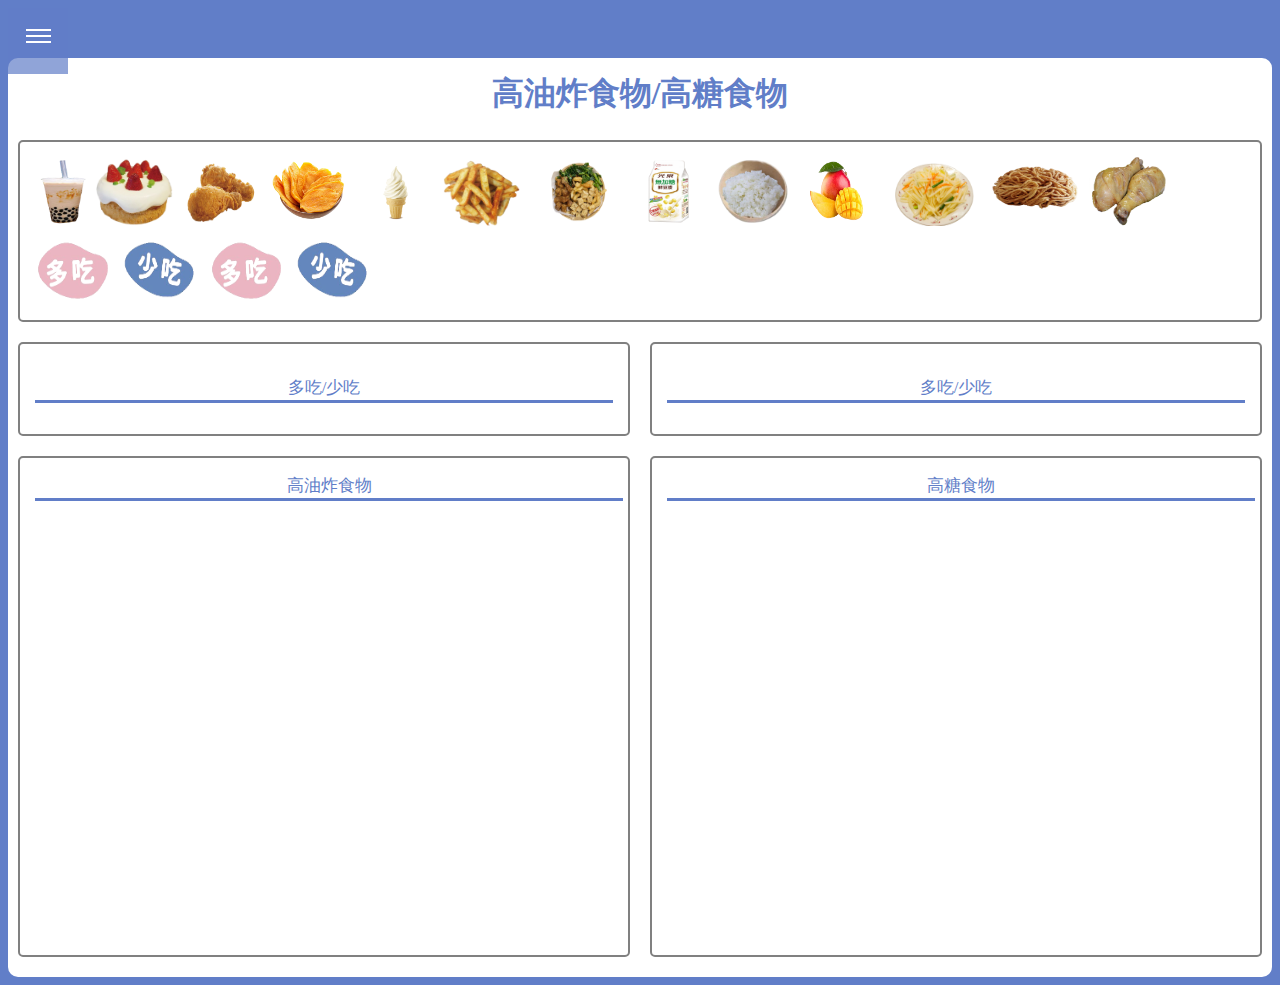
<file: html/balance diet copy.html>
<!DOCTYPE html>
<html lang="en">
<head>
    <meta charset="UTF-8">
    <meta http-equiv="X-UA-Compatible" content="IE=edge">
    <meta name="viewport" content="width=device-width, initial-scale=1.0">
    <title>高油炸食物/高糖食物</title>
    <link rel="stylesheet" href="../css/balance diet.css">
    <script src="../js/jquery.min.js"></script>
    <script type="module" src="../js/index.js"></script>
</head>
<body>
    <header class="main-header">
      <div class="header-container">
        <nav class="nav-box">
          <input type="checkbox" id="menu">
          <label for="menu" class="line">
             <div class="menu"></div>
          </label>
          <div class="menu-list">
            <ul>
              <!-- <li><a href="../index.html">Home</a></li> -->
              <li><a href="./momhealth.html">媽咪的營養=寶寶的健康</a></li>
              <li><a href="./Customization.html">客製化ㄋㄟㄋㄟ</a></li>
              <li><a href="./rainbow.html">彩虹般的食物</a>
              <li><a href="./choosefood.html">原型食物/加工食物</a></li>
              <li><a href="./balance diet.html">全食物/非全食物</a></li>
              <li><a href="./balance diet copy.html">高油炸食物/高糖食物</a></li>
              <li><a href="./pregnancy forbidden diet.html">懷孕期禁止/限量食用</a></li>
              <li><a href="./breastfeeding forbidden diet.html">哺乳期禁止/限量食用</a></li>
              <li><a href="./sixfood.html">均衡飲食六大類食物</a></li>
              <li><a href="./supermarket.html">SUPERMARKET</a></li>
              <li><a href="./dietary recommendations.html">一天均衡飲食的量</a></li>
              <!-- <li><a href="./grade.html">成績排行</a></li> -->
            </ul>
          </div>
        </nav>
      </div>
      </header>
    <div class="container">
      <div class="word">
        <!-- <div class="triangle" id="triangle1"></div> -->
        <h1>高油炸食物/高糖食物</h1> 
      </div>
      <div class="boxone">
        <div class="target d-flex" id="target1">
          <!-- <div><img src="../img/balance diet/picwish.png" alt="brown rice" class="box" id="box1" draggable="true"></div> -->
          <div><img src="../img/balance diet/bubble tea.png" alt="bubble tea" class="box" id="box2" draggable="true"></div>
          <div><img src="../img/balance diet/cake.png" alt="cake" class="box" id="box3" draggable="true"></div> 
          <div><img src="../img/balance diet/chicken.png" alt="chicken" class="box" id="box4" draggable="true"></div> 
           <div><img src="../img/balance diet/02一把青_愛文芒果乾.png" alt="corn" class="box" id="box5" draggable="true"></div>
          <div><img src="../img/balance diet/冰淇淋.png" alt="drumstick" class="box" id="box6" draggable="true"></div> 
           <div><img src="../img/balance diet/french fries.png" alt="french fries" class="box" id="box7" draggable="true"></div> 
           <div><img src="../img/balance diet/鹹酥雞.png" alt="one dish" class="box" id="box8" draggable="true"></div>
          <div><img src="../img/balance diet/豆漿.png" alt="popcorn" class="box" id="box9" draggable="true"></div>
          <div><img src="../img/balance diet/rice.png" alt="rice" class="box" id="box10" draggable="true"></div>
           <div><img src="../img/balance diet/芒果.png" alt="芒果" class="box" id="box11" draggable="true"></div> 
          <!-- <div><img src="../img/balance diet/綠豆仁.png" alt="綠豆仁" class="box" id="box12" draggable="true"></div>
          <div><img src="../img/balance diet/紅薏仁.png" alt="紅薏仁" class="box" id="box13" draggable="true"></div> -->
           <div><img src="../img/balance diet/炒馬鈴薯.png" alt="炒馬鈴薯" class="box" id="box14" draggable="true"></div> 
          <!-- <div><img src="../img/balance diet/沒削皮蘋果.png" alt="沒削皮蘋果" class="box" id="box15" draggable="true"></div> -->
           <div><img src="../img/balance diet/意麵.png" alt="意麵" class="box" id="box16" draggable="true"></div> 
          <!-- <div><img src="../img/balance diet/綠豆.png" alt="綠豆" class="box" id="box17" draggable="true"></div>
          <div><img src="../img/balance diet/削皮蘋果.png" alt="削皮蘋果" class="box" id="box18" draggable="true"></div>
          <div><img src="../img/balance diet/白薏仁.png" alt="白薏仁" class="box" id="box19" draggable="true"></div> -->
          <div><img src="../img/balance diet/滷雞腿.png" alt="滷雞腿" class="box" id="box20" draggable="true"></div>
          <!-- <div><img src="../img/balance diet/eat less.png" alt="eat less" class="box" id="box21" draggable="true"></div>
          <div><img src="../img/balance diet/eat more.png" alt="eat more" class="box" id="box22" draggable="true"></div> -->
          <div><img src="../img/balance diet/eat more.png" alt="eat less" class="box" id="box23" draggable="true"></div>
          <div><img src="../img/balance diet/eat less.png" alt="eat less" class="box" id="box24" draggable="true"></div>
          <div><img src="../img/balance diet/eat more.png" alt="eat less" class="box" id="box25" draggable="true"></div>
          <div><img src="../img/balance diet/eat less.png" alt="eat less" class="box" id="box26" draggable="true"></div>
        </div>
      </div>
      <div class="wrap" id="height">
        <div class="target d-flex" id="target2"><div class="wordbox">多吃/少吃</div></div>
        <div class="target d-flex " id="target3"><div class="wordbox">多吃/少吃</div></div>
        <!-- <div class="target d-flex " id="target4"></div>
        <div class="target d-flex " id="target5"></div> -->
      </div>
      <div class="wrap" id="height">
        <!-- <div class="target d-flex" id="target6"><div class="wordbox">全食物</div></div>
        <div class="target d-flex " id="target7"><div class="wordbox">非全食物</div></div> -->
        <div class="target d-flex " id="target8"><div class="wordbox">高油炸食物</div></div>
        <div class="target d-flex " id="target9"><div class="wordbox">高糖食物</div></div>
      </div>
    </div>
</body>
</html>
</file>
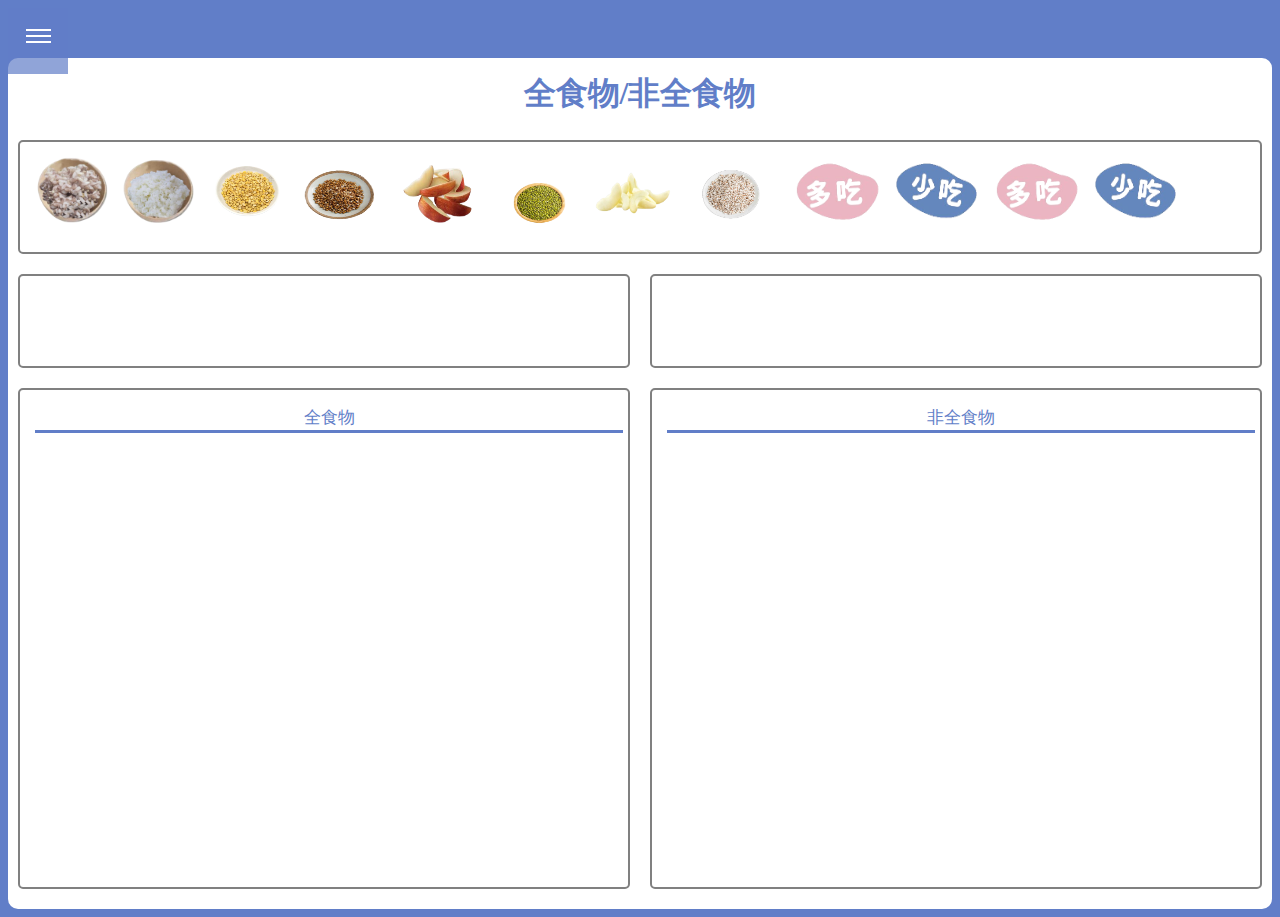
<file: html/balance diet.html>
<!DOCTYPE html>
<html lang="en">
<head>
    <meta charset="UTF-8">
    <meta http-equiv="X-UA-Compatible" content="IE=edge">
    <meta name="viewport" content="width=device-width, initial-scale=1.0">
    <title>全食物/非全食物</title>
    <link rel="stylesheet" href="../css/balance diet.css">
    <script src="../js/jquery.min.js"></script>
    <script type="module" src="../js/index.js"></script>
</head>
<body>
    <header class="main-header">
      <div class="header-container">
        <nav class="nav-box">
          <input type="checkbox" id="menu">
          <label for="menu" class="line">
             <div class="menu"></div>
          </label>
          <div class="menu-list">
            <ul>
              <li><a href="../index.html">Home</a></li>
              <li><a href="./momhealth.html">媽咪的營養=寶寶的健康</a></li>
              <li><a href="./Customization.html">客製化ㄋㄟㄋㄟ</a></li>
              <li><a href="./rainbow.html">彩虹般的食物</a>
              <li><a href="./choosefood.html">原型食物/加工食物</a></li>
              <li><a href="./balance diet.html">全食物/非全食物</a></li>
              <li><a href="./balance diet copy.html">高油炸食物/高糖食物</a></li>
              <li><a href="./pregnancy forbidden diet.html">懷孕期禁止/限量食用</a></li>
              <li><a href="./breastfeeding forbidden diet.html">哺乳期禁止/限量食用</a></li>
              <li><a href="./sixfood.html">均衡飲食六大類食物</a></li>
              <li><a href="./supermarket.html">SUPERMARKET</a></li>
              <li><a href="./dietary recommendations.html">一天均衡飲食的量</a></li>
              <!-- <li><a href="./grade.html">成績排行</a></li> -->
            </ul>
          </div>
        </nav>
      </div>
      </header>
    <div class="container">
      <div class="word">
        <!-- <div class="triangle" id="triangle1"></div> -->
        <h1>全食物/非全食物</h1> 
      </div>
      <div class="boxone">
        <div class="target d-flex" id="target1">
          <div><img src="../img/balance diet/picwish.png" alt="brown rice" class="box" id="box1" draggable="true"></div>
          <!-- <div><img src="../img/balance diet/bubble tea.png" alt="bubble tea" class="box" id="box2" draggable="true"></div>
          <div><img src="../img/balance diet/cake.png" alt="cake" class="box" id="box3" draggable="true"></div> -->
          <!-- <div><img src="../img/balance diet/chicken.png" alt="chicken" class="box" id="box4" draggable="true"></div> -->
          <!-- <div><img src="../img/balance diet/02一把青_愛文芒果乾.png" alt="corn" class="box" id="box5" draggable="true"></div>
          <div><img src="../img/balance diet/冰淇淋.png" alt="drumstick" class="box" id="box6" draggable="true"></div> -->
          <!-- <div><img src="../img/balance diet/french fries.png" alt="french fries" class="box" id="box7" draggable="true"></div> -->
          <!-- <div><img src="../img/balance diet/鹹酥雞.png" alt="one dish" class="box" id="box8" draggable="true"></div>
          <div><img src="../img/balance diet/豆漿.png" alt="popcorn" class="box" id="box9" draggable="true"></div> -->
          <div><img src="../img/balance diet/rice.png" alt="rice" class="box" id="box10" draggable="true"></div>
          <!-- <div><img src="../img/balance diet/芒果.png" alt="芒果" class="box" id="box11" draggable="true"></div> -->
          <div><img src="../img/balance diet/綠豆仁.png" alt="綠豆仁" class="box" id="box12" draggable="true"></div>
          <div><img src="../img/balance diet/紅薏仁.png" alt="紅薏仁" class="box" id="box13" draggable="true"></div>
          <!-- <div><img src="../img/balance diet/炒馬鈴薯.png" alt="炒馬鈴薯" class="box" id="box14" draggable="true"></div> -->
          <div><img src="../img/balance diet/沒削皮蘋果.png" alt="沒削皮蘋果" class="box" id="box15" draggable="true"></div>
          <!-- <div><img src="../img/balance diet/意麵.png" alt="意麵" class="box" id="box16" draggable="true"></div> -->
          <div><img src="../img/balance diet/綠豆.png" alt="綠豆" class="box" id="box17" draggable="true"></div>
          <div><img src="../img/balance diet/削皮蘋果.png" alt="削皮蘋果" class="box" id="box18" draggable="true"></div>
          <div><img src="../img/balance diet/白薏仁.png" alt="白薏仁" class="box" id="box19" draggable="true"></div>
          <!-- <div><img src="../img/balance diet/滷雞腿.png" alt="滷雞腿" class="box" id="box20" draggable="true"></div> -->
          <div><img src="../img/balance diet/eat more.png" alt="eat less" class="box" id="box15" draggable="true"></div>
          <div><img src="../img/balance diet/eat less.png" alt="eat less" class="box" id="box16" draggable="true"></div>
          <div><img src="../img/balance diet/eat more.png" alt="eat less" class="box" id="box15" draggable="true"></div>
          <div><img src="../img/balance diet/eat less.png" alt="eat less" class="box" id="box16" draggable="true"></div>
        </div>
      </div>
      <div class="wrap" id="height">
        <div class="target d-flex" id="target2"></div>
        <div class="target d-flex " id="target3"></div>
        
      </div>
      <div class="wrap" id="height">
        <div class="target d-flex" id="target6"><div class="wordbox">全食物</div></div>
        <div class="target d-flex " id="target7"><div class="wordbox">非全食物</div></div>
        
      </div>
    </div>
</body>
</html>
</file>
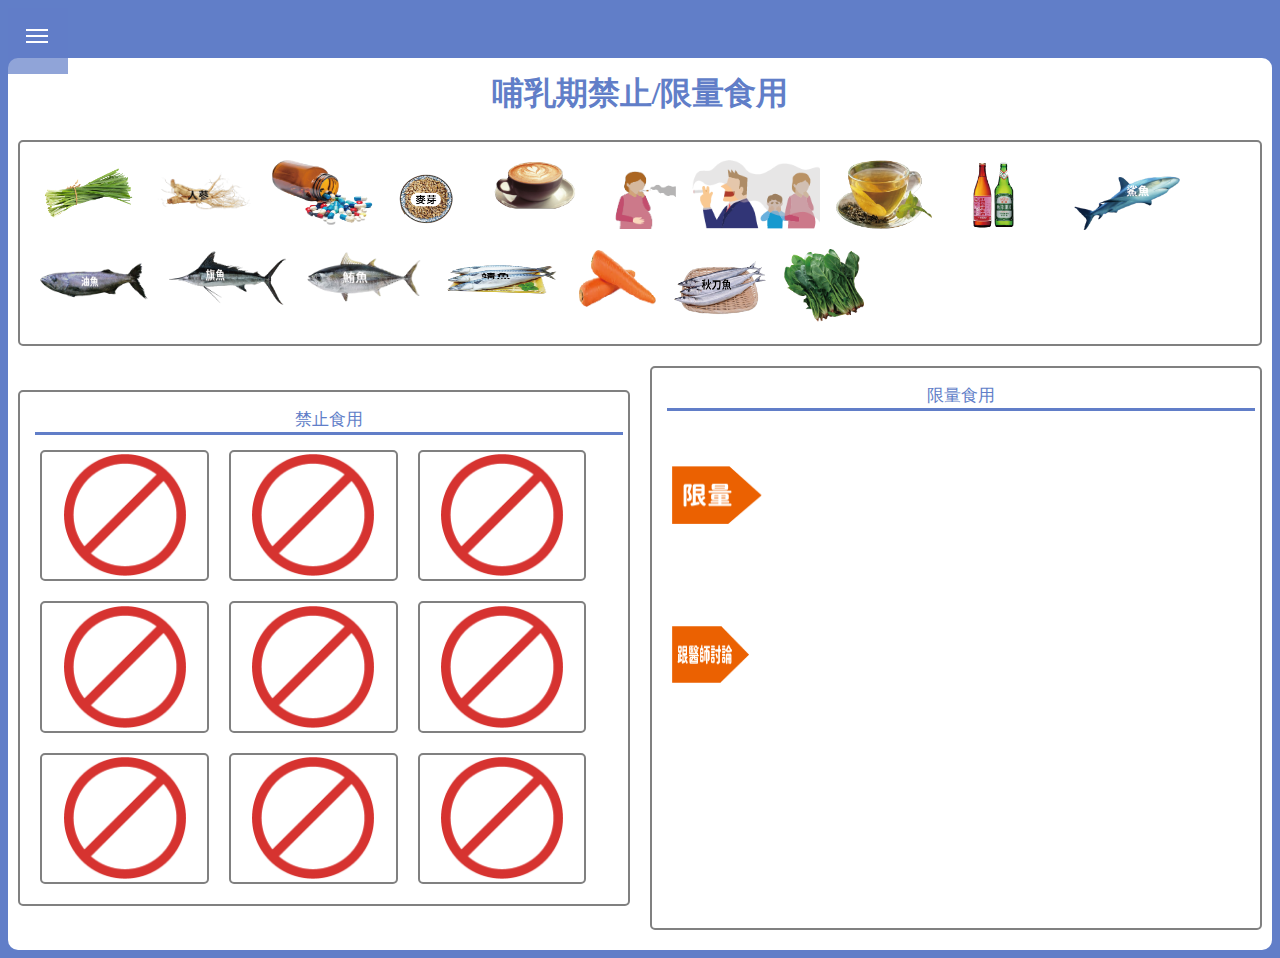
<file: html/breastfeeding forbidden diet.html>
<!DOCTYPE html>
<html lang="en">
<head>
    <meta charset="UTF-8">
    <meta http-equiv="X-UA-Compatible" content="IE=edge">
    <meta name="viewport" content="width=device-width, initial-scale=1.0">
    <title>哺乳期禁止/限量食用</title>
    <link rel="stylesheet" href="../css/breastfeeding forbidden diet.css">
    <script src="../js/jquery.min.js"></script>
    <script type="module" src="../js/index.js"></script>
</head>
<body>
    <header class="main-header">
      <div class="header-container">
        <nav class="nav-box">
          <input type="checkbox" id="menu">
          <label for="menu" class="line">
             <div class="menu"></div>
          </label>
          <div class="menu-list">
            <ul>
              <li><a href="../index.html">Home</a></li>
              <li><a href="./momhealth.html">媽咪的營養=寶寶的健康</a></li>
              <li><a href="./Customization.html">客製化ㄋㄟㄋㄟ</a></li>
              <li><a href="./rainbow.html">彩虹般的食物</a>
              <li><a href="./choosefood.html">原型食物/加工食物</a></li>
              <li><a href="./balance diet.html">全食物/非全食物</a></li>
              <li><a href="./balance diet copy.html">高油炸食物/高糖食物</a></li>
              <li><a href="./pregnancy forbidden diet.html">懷孕期禁止/限量食用</a></li>
              <li><a href="./breastfeeding forbidden diet.html">哺乳期禁止/限量食用</a></li>
              <li><a href="./sixfood.html">均衡飲食六大類食物</a></li>
              <li><a href="./supermarket.html">SUPERMARKET</a></li>
              <li><a href="./dietary recommendations.html">一天均衡飲食的量</a></li>
              <!-- <li><a href="./grade.html">成績排行</a></li> -->
            </ul>
          </div>
        </nav>
      </div>
      </header>
      <div class="container">
        <div class="word">
          <!-- <div class="triangle" id="triangle1"></div> -->
          <h1>哺乳期禁止/限量食用</h1> 
        </div>
        <div class="boxone">
          <div class="target d-flex" id="target1">
            <div><img src="../img/breastfeeding forbidden diet/Chinese chives.png" alt="Chinese chives" class="box" id="box1" draggable="true"></div>
            <div><img src="../img/breastfeeding forbidden diet/Ginseng.png" alt="Ginseng" class="box" id="box2" draggable="true"></div>
            <div><img src="../img/breastfeeding forbidden diet/medicine.png" alt="medicine" class="box" id="box3" draggable="true"></div>
            <div><img src="../img/breastfeeding forbidden diet/malt.png" alt="salad" class="box" id="box4" draggable="true"></div>
            <div><img src="../img/breastfeeding forbidden diet/coffee.png" alt="coffee" class="box" id="box5" draggable="true"></div>
            <div><img src="../img/breastfeeding forbidden diet/smoke.png" alt="smoke" class="box" id="box6" draggable="true"></div>
            <div><img src="../img/breastfeeding forbidden diet/smokes.png" alt="smokes" class="box" id="box7" draggable="true"></div>
            <div><img src="../img/breastfeeding forbidden diet/tea.png" alt="tea" class="box" id="box8" draggable="true"></div>
            <div><img src="../img/breastfeeding forbidden diet/wine.png" alt="wine" class="box" id="box9" draggable="true"></div>
            <div><img src="../img/breastfeeding forbidden diet/shark (2).png" alt="shark (2)" class="box" id="box10" draggable="true"></div>
            <div><img src="../img/breastfeeding forbidden diet/oily fish.png" alt="oily fish" class="box" id="box11" draggable="true"></div>
            <div><img src="../img/breastfeeding forbidden diet/swordfish.png" alt="swordfish" class="box" id="box12" draggable="true"></div>
            <div><img src="../img/breastfeeding forbidden diet/tuna.png" alt="tuna" class="box" id="box13" draggable="true"></div>
            <div><img src="../img/pregnancy forbidden diet/靖魚.png" alt="靖魚" class="box" id="box14" draggable="true"></div>
            <div><img src="../img/pregnancy forbidden diet/胡蘿蔔.png" alt="胡蘿蔔" class="box" id="box15" draggable="true"></div>
            <div><img src="../img/pregnancy forbidden diet/秋刀魚.png" alt="秋刀魚" class="box" id="box16" draggable="true"></div>
            <div><img src="../img/pregnancy forbidden diet/菠菜.png" alt="菠菜" class="box" id="box17" draggable="true"></div>
          </div>
        </div>
        <div class="wrap" id="height">
          <div class="target d-flex" id="target2"><div class="wordbox">禁止食用</div>
          <div class="target-inside" id="target4"></div>
          <div class="target-inside" id="target5"></div>
          <div class="target-inside" id="target6"></div>
          <div class="target-inside" id="target7"></div>
          <div class="target-inside" id="target8"></div>
          <div class="target-inside" id="target9"></div>
          <div class="target-inside" id="target10"></div>
          <div class="target-inside" id="target11"></div>
          <div class="target-inside" id="target12"></div>
          </div>
          <div class="target d-flex " id="target3"><div class="wordbox">限量食用</div>
            <div class="forbidden-box">
              <img src="../img/breastfeeding forbidden diet/限量.png" alt="限量" class="forbidden-img-one" id="box14">
              <div class="target d-flex " id="target13"></div>
            </div> 
            <div class="forbidden-box">
              <img src="../img/breastfeeding forbidden diet/跟醫師討論.png" alt="跟醫師討論" class="forbidden-img-two" id="box15">
              <div class="target d-flex " id="target14"></div>
            </div>  
          </div>
        </div>
      </div>
</body>
</html>
</file>
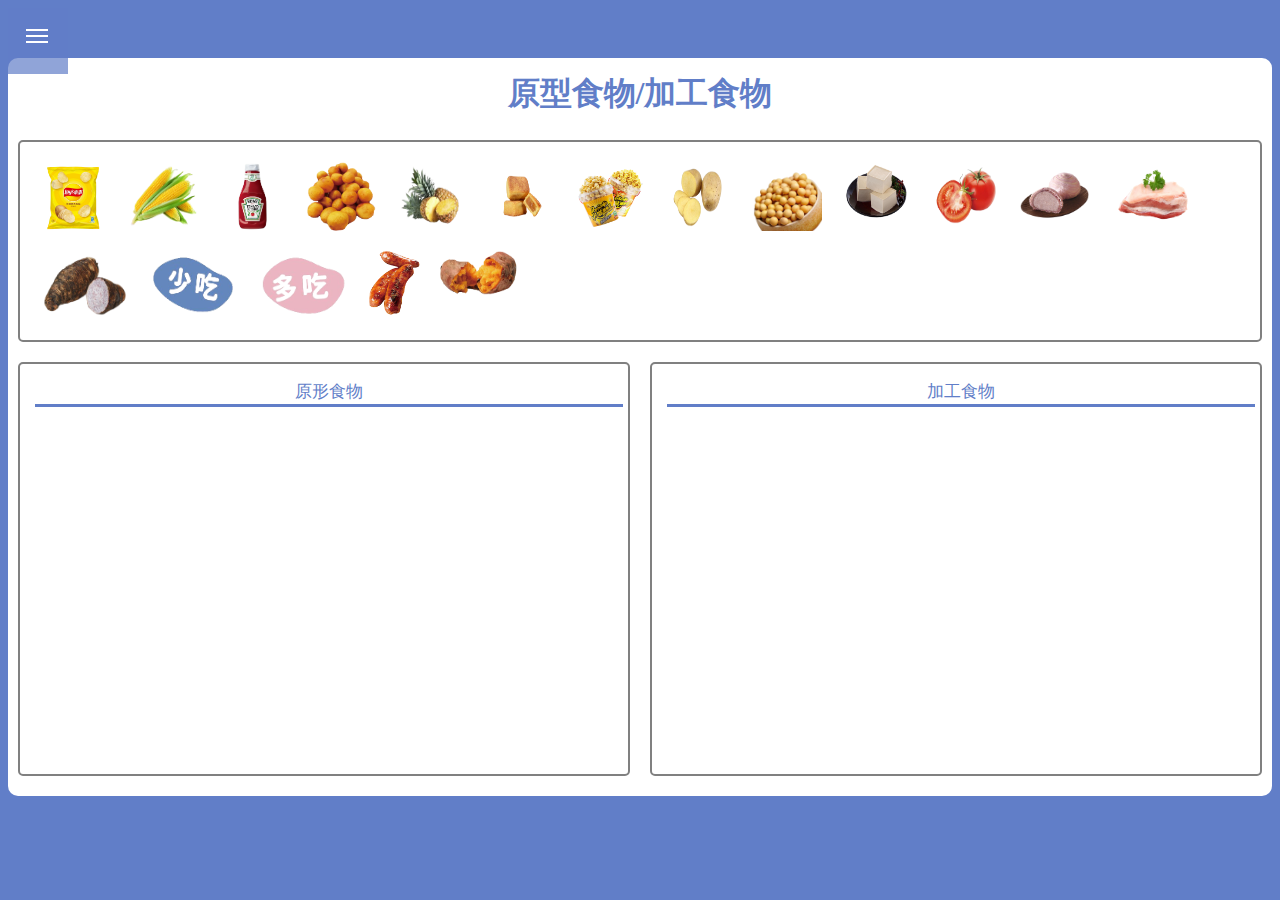
<file: html/choosefood.html>
<!DOCTYPE html>
<html lang="en">
<head>
    <meta charset="UTF-8">
    <meta http-equiv="X-UA-Compatible" content="IE=edge">
    <meta name="viewport" content="width=device-width, initial-scale=1.0">
    <title>原型食物/加工食物</title>
    <link rel="stylesheet" href="../css/choosefood.css">
    <script src="../js/jquery.min.js"></script>
    <script type="module" src="../js/index.js"></script>
</head>
<body>
    <header class="main-header">
      <div class="header-container">
        <nav class="nav-box">
          <input type="checkbox" id="menu">
          <label for="menu" class="line">
             <div class="menu"></div>
          </label>
          <div class="menu-list">
            <ul>
              <li><a href="../index.html">Home</a></li>
              <li><a href="./momhealth.html">媽咪的營養=寶寶的健康</a></li>
              <li><a href="./Customization.html">客製化ㄋㄟㄋㄟ</a></li>
              <li><a href="./rainbow.html">彩虹般的食物</a>
              <li><a href="./choosefood.html">原型食物/加工食物</a></li>
              <li><a href="./balance diet.html">全食物/非全食物</a></li>
              <li><a href="./balance diet copy.html">高油炸食物/高糖食物</a></li>
              <li><a href="./pregnancy forbidden diet.html">懷孕期禁止/限量食用</a></li>
              <li><a href="./breastfeeding forbidden diet.html">哺乳期禁止/限量食用</a></li>
              <li><a href="./sixfood.html">均衡飲食六大類食物</a></li>
              <li><a href="./supermarket.html">SUPERMARKET</a></li>
              <li><a href="./dietary recommendations.html">一天均衡飲食的量</a></li>
              <!-- <li><a href="./grade.html">成績排行</a></li> -->
            </ul>
          </div>
        </nav>
      </div>
    </header>
    <div class="container">
      <div class="word">
        <!-- <div class="triangle" id="triangle1"></div> -->
        <h1>原型食物/加工食物</h1> 
      </div>
      <div class="boxone">
        <div class="target d-flex" id="target1">
          <div><img src="../img/choosefood/chip.png" alt="chip" class="box" id="box1" draggable="true"></div>
          <div><img src="../img/choosefood/corn.png" alt="corn" class="box" id="box2" draggable="true"></div>
          <div><img src="../img/choosefood/kitchup.png" alt="kitchup" class="box" id="box3" draggable="true"></div>
          <div><img src="../img/choosefood/Sweet Potato Balls.png" alt="Sweet Potato Balls" class="box" id="box4" draggable="true"></div>
          <div><img src="../img/choosefood/pineapple.png" alt="pineapple.png" class="box" id="box5" draggable="true"></div>
          <div><img src="../img/choosefood/pineapple cake.png" alt="pineapple cake" class="box" id="box6" draggable="true"></div>
          <div><img src="../img/choosefood/popcorn.png" alt="popcorn" class="box" id="box7" draggable="true"></div>
          <div><img src="../img/choosefood/potato.png" alt="potato" class="box" id="box8" draggable="true"></div>
          <div><img src="../img/choosefood/soy4.png" alt="soy" class="box" id="box9" draggable="true"></div>
          <div><img src="../img/choosefood/tofu.png" alt="tofu" class="box" id="box10" draggable="true"></div>
          <div><img src="../img/choosefood/tomato.png" alt="tomato" class="box" id="box11" draggable="true"></div>
          <div><img src="../img/choosefood/Taro Crisp.png" alt="Taro Crisp.png" class="box" id="box12" draggable="true"></div>
          <div><img src="../img/choosefood/pork.png" alt="pork.png" class="box" id="box13" draggable="true"></div>
          <div><img src="../img/choosefood/Taro.png" alt="Taro.png" class="box" id="box14" draggable="true"></div>
          <div><img src="../img/choosefood/eat less.png" alt="eat less" class="box" id="box15" draggable="true"></div>
          <div><img src="../img/choosefood/eat more.png" alt="eat more" class="box" id="box16" draggable="true"></div>
          <div><img src="../img/choosefood/sausage.png" alt="sausage" class="box" id="box17" draggable="true"></div>
          <div><img src="../img/choosefood/sweet potato.png" alt="sweet potato" class="box" id="box18" draggable="true"></div>
        </div>
      </div>
      
      <div class="wrap" id="height">
        <div class="target d-flex" id="target2"><div class="wordbox">原形食物</div></div>
        <div class="target d-flex " id="target3"><div class="wordbox">加工食物</div></div>
      </div>
    </div>
</body>
</html>
</file>
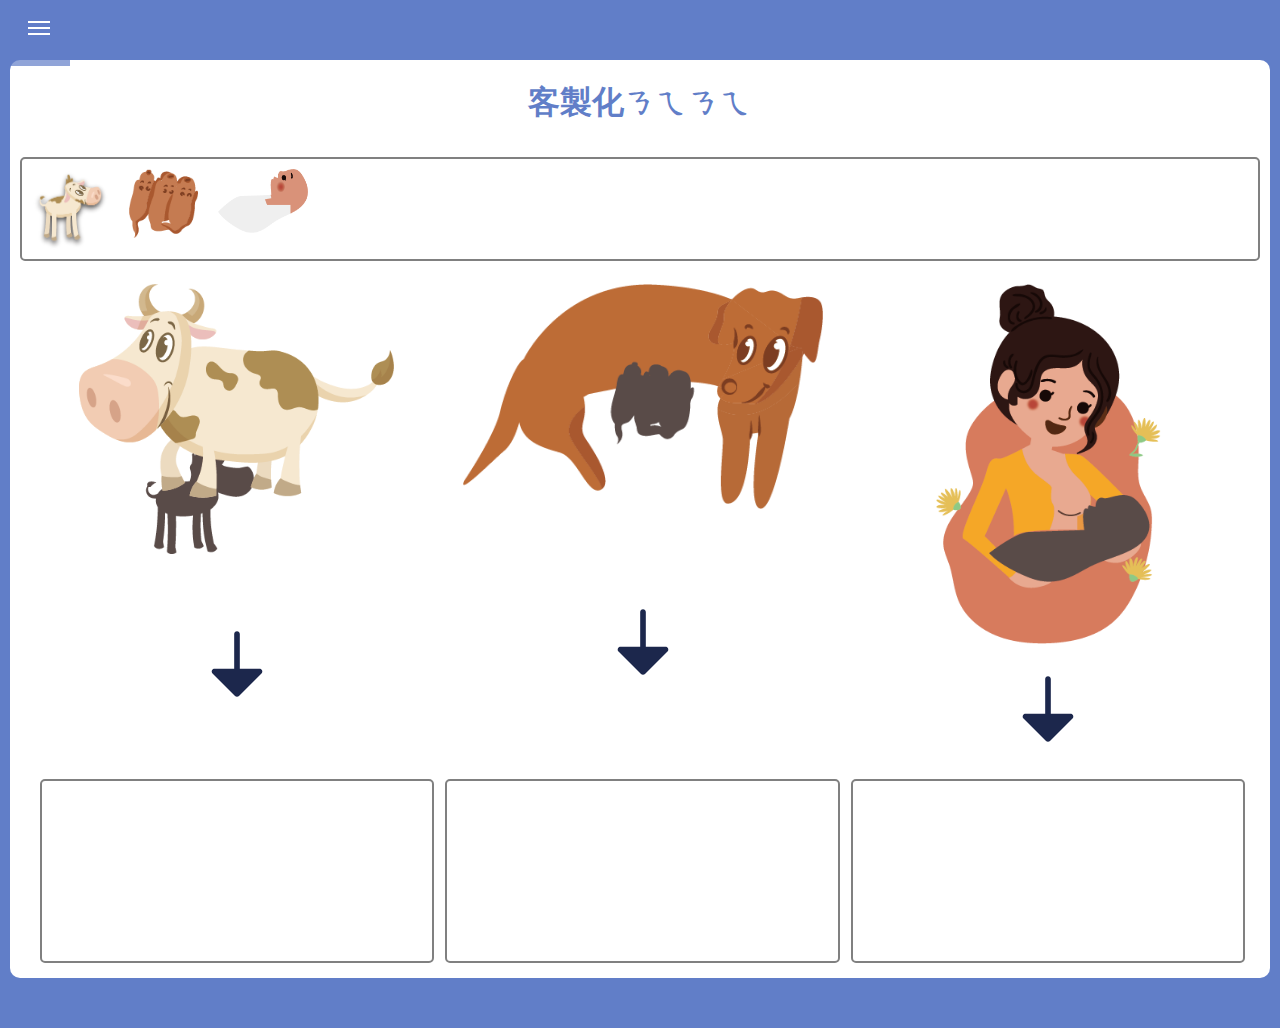
<file: html/Customization.html>
<!DOCTYPE html>
<html lang="en">
<head>
    <meta charset="UTF-8">
    <meta http-equiv="X-UA-Compatible" content="IE=edge">
    <meta name="viewport" content="width=device-width, initial-scale=1.0">
    <title>客製化ㄋㄟㄋㄟ</title>
    <link rel="stylesheet" href="../css/Customization.css">
    <script src="../js/jquery.min.js"></script>
    <script type="module" src="../js/index.js"></script>
</head>
<body>
    <header class="main-header">
      <div class="header-container">
        <nav class="nav-box">
          <input type="checkbox" id="menu">
          <label for="menu" class="line">
             <div class="menu"></div>
          </label>
          <div class="menu-list">
            <ul>
              <li><a href="../index.html">Home</a></li>
              <li><a href="./momhealth.html">媽咪的營養=寶寶的健康</a></li>
              <li><a href="./Customization.html">客製化ㄋㄟㄋㄟ</a></li>
              <li><a href="./rainbow.html">彩虹般的食物</a>
              <li><a href="./choosefood.html">原型食物/加工食物</a></li>
              <li><a href="./balance diet.html">全食物/非全食物</a></li>
              <li><a href="./balance diet copy.html">高油炸食物/高糖食物</a></li>
              <li><a href="./pregnancy forbidden diet.html">懷孕期禁止/限量食用</a></li>
              <li><a href="./breastfeeding forbidden diet.html">哺乳期禁止/限量食用</a></li>
              <li><a href="./sixfood.html">均衡飲食六大類食物</a></li>
              <li><a href="./supermarket.html">SUPERMARKET</a></li>
              <li><a href="./dietary recommendations.html">一天均衡飲食的量</a></li>
              <!-- <li><a href="./grade.html">成績排行</a></li> -->
            </ul>
          </div>
        </nav>
      </div>
    </header>
    <div class="container">
      <div class="word">
        <!-- <div class="triangle" id="triangle1"></div> -->
        <h1>客製化ㄋㄟㄋㄟ</h1> 
      </div>
      <div class="boxone">
        <div class="target" id="target1">
            <div><img src="../img/Customization milk/牛.png" alt="牛" class="box" id="box4" draggable="true"></div>
            <div><img src="../img/Customization milk/狗.png" alt="狗" class="box" id="box5" draggable="true"></div>
            <div><img src="../img/Customization milk/人.png" alt="人" class="box" id="box6" draggable="true"></div>
        </div>
      </div>
      
      
      <div class="wrap" id="height">
        <div class="imgbox" >
          <img src="../img/Customization milk/牛喝奶.png" alt="牛喝奶" class="box" id="box1" draggable="true">   
          <svg width="10vh" height="10vh" margin-left="5vh" viewBox="0 0 24 24" fill="none" xmlns="http://www.w3.org/2000/svg">
            <path d="M12.75 4C12.75 3.58579 12.4142 3.25 12 3.25C11.5858 3.25 11.25 3.58579 11.25 4L11.25 13.25H6.00002C5.69668 13.25 5.4232 13.4327 5.30711 13.713C5.19103 13.9932 5.25519 14.3158 5.46969 14.5303L11.4697 20.5303C11.6103 20.671 11.8011 20.75 12 20.75C12.1989 20.75 12.3897 20.671 12.5304 20.5303L18.5304 14.5303C18.7449 14.3158 18.809 13.9932 18.6929 13.713C18.5768 13.4327 18.3034 13.25 18 13.25H12.75L12.75 4Z" fill="#1C274C"/>
          </svg>
          <div class="target" id="target2"></div>
        </div>
        <div class="imgbox" >
          <img src="../img/Customization milk/狗喝奶.png" alt="狗喝奶" class="box" id="box2" draggable="true">
          <svg width="10vh" height="10vh" margin-left="5vh" viewBox="0 0 24 24" fill="none" xmlns="http://www.w3.org/2000/svg">
            <path d="M12.75 4C12.75 3.58579 12.4142 3.25 12 3.25C11.5858 3.25 11.25 3.58579 11.25 4L11.25 13.25H6.00002C5.69668 13.25 5.4232 13.4327 5.30711 13.713C5.19103 13.9932 5.25519 14.3158 5.46969 14.5303L11.4697 20.5303C11.6103 20.671 11.8011 20.75 12 20.75C12.1989 20.75 12.3897 20.671 12.5304 20.5303L18.5304 14.5303C18.7449 14.3158 18.809 13.9932 18.6929 13.713C18.5768 13.4327 18.3034 13.25 18 13.25H12.75L12.75 4Z" fill="#1C274C"/>
          </svg>
          <div class="target" id="target3"></div>
        </div>
        <div class="imgbox">
            <img src="../img/Customization milk/人喝奶.png" alt="人喝奶" class="box" id="box3" draggable="true">
            <svg width="10vh" height="10vh" margin-left="5vh" viewBox="0 0 24 24" fill="none" xmlns="http://www.w3.org/2000/svg">
              <path d="M12.75 4C12.75 3.58579 12.4142 3.25 12 3.25C11.5858 3.25 11.25 3.58579 11.25 4L11.25 13.25H6.00002C5.69668 13.25 5.4232 13.4327 5.30711 13.713C5.19103 13.9932 5.25519 14.3158 5.46969 14.5303L11.4697 20.5303C11.6103 20.671 11.8011 20.75 12 20.75C12.1989 20.75 12.3897 20.671 12.5304 20.5303L18.5304 14.5303C18.7449 14.3158 18.809 13.9932 18.6929 13.713C18.5768 13.4327 18.3034 13.25 18 13.25H12.75L12.75 4Z" fill="#1C274C"/>
            </svg>
            <div class="target" id="target4"></div>
          </div>
      </div>
    </div>
</body>
</html>
</file>
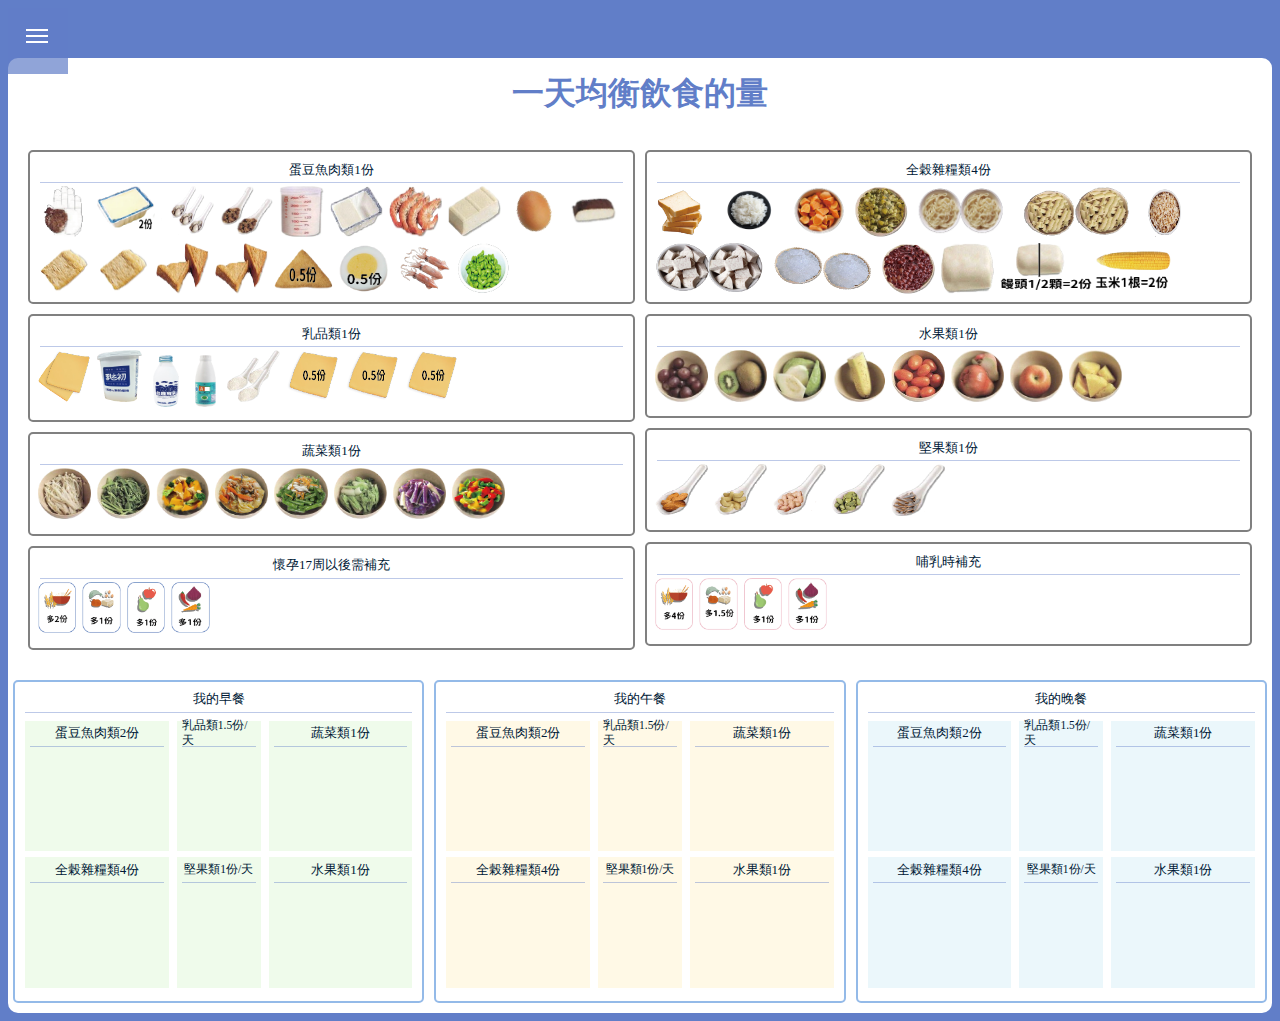
<file: html/dietary recommendations.html>
<!DOCTYPE html>
<html lang="en">

<head>
  <meta charset="UTF-8">
  <meta http-equiv="X-UA-Compatible" content="IE=edge">
  <meta name="viewport" content="width=device-width, initial-scale=1.0">
  <title>一天均衡飲食的量</title>
  <link rel="stylesheet" href="../css/dietary recommendations.css">
  <script src="../js/jquery.min.js"></script>
  <script type="module" src="../js/index.js"></script>
</head>

<body>
  <header class="main-header">
    <div class="header-container">
      <nav class="nav-box">
        <input type="checkbox" id="menu">
        <label for="menu" class="line">
          <div class="menu"></div>
        </label>
        <div class="menu-list">
          <ul>
            <!-- <li><a href="../index.html">Home</a></li> -->
            <li><a href="./momhealth.html">媽咪的營養=寶寶的健康</a></li>
            <li><a href="./Customization.html">客製化ㄋㄟㄋㄟ</a></li>
            <li><a href="./rainbow.html">彩虹般的食物</a>
            <li><a href="./choosefood.html">原型食物/加工食物</a></li>
            <li><a href="./balance diet.html">全食物/非全食物</a></li>
            <li><a href="./balance diet copy.html">高油炸食物/高糖食物</a></li>
            <li><a href="./pregnancy forbidden diet.html">懷孕期禁止/限量食用</a></li>
            <li><a href="./breastfeeding forbidden diet.html">哺乳期禁止/限量食用</a></li>
            <li><a href="./sixfood.html">均衡飲食六大類食物</a></li>
            <li><a href="./supermarket.html">SUPERMARKET</a></li>
            <li><a href="./dietary recommendations.html">一天均衡飲食的量</a></li>
            <!-- <li><a href="./grade.html">成績排行</a></li> -->
          </ul>
        </div>
      </nav>
    </div>
  </header>
  <div class="container">
    <div class="word">
      <h1>一天均衡飲食的量</h1>
    </div>
    <div class="boxone">
      <div class="groupone">
        <div class="target " id="target13">
          <div class="Egg">
            <div class="wordbox">蛋豆魚肉類1份</div>
            <div><img src="../img/dietary recommendations/資產 30.png" alt="coffee" class="box" id="box1"
                draggable="true"></div>
            <div><img src="../img/dietary recommendations/豆腐一盒.png" alt="fish meet" class="box" id="box2"
                draggable="true"></div>
            <div><img src="../img/dietary recommendations/資產 32.png" alt="medicine" class="box" id="box3"
                draggable="true"></div>
            <!-- <div><img src="../img/dietary recommendations/資產 33.png" alt="salad" class="box" id="box4" draggable="true"></div> -->
            <div><img src="../img/dietary recommendations/資產 34.png" alt="sashimi" class="box" id="box5"
                draggable="true"></div>
            <!-- <div><img src="../img/dietary recommendations/資產 35.png" alt="smoke" class="box" id="box6" draggable="true"></div> -->
            <div><img src="../img/dietary recommendations/資產 36.png" alt="smokes" class="box" id="box7"
                draggable="true"></div>
            <!-- <div><img src="../img/dietary recommendations/資產 37.png" alt="tea" class="box" id="box8" draggable="true"></div> -->
            <div><img src="../img/dietary recommendations/資產 38.png" alt="png" class="box" id="box9" draggable="true">
            </div>
            <!-- <div><img src="../img/dietary recommendations/資產 39.png" alt="png" class="box" id="box10" draggable="true"></div> -->
            <div><img src="../img/dietary recommendations/資產 40.png" alt="png" class="box" id="box11" draggable="true">
            </div>
            <!-- <div><img src="../img/dietary recommendations/資產 41.png" alt="png" class="box" id="box12" draggable="true"></div> -->
            <div><img src="../img/dietary recommendations/資產 42.png" alt="png" class="box" id="box13" draggable="true">
            </div>
            <!-- <div><img src="../img/dietary recommendations/資產 43.png" alt="png" class="box" id="box14" draggable="true"></div> -->
            <div><img src="../img/dietary recommendations/資產 44.png" alt="png" class="box" id="box15" draggable="true">
            </div>
            <!-- <div><img src="../img/dietary recommendations/資產 44.png" alt="png" class="box" id="box16" draggable="true"></div> -->
            <div><img src="../img/dietary recommendations/資產 46.png" alt="png" class="box" id="box17" draggable="true">
            </div>
            <!-- <div><img src="../img/dietary recommendations/資產 47.png" alt="png" class="box" id="box18" draggable="true"></div> -->
            <div><img src="../img/dietary recommendations/資產 48.png" alt="png" class="box" id="box19" draggable="true">
            </div>
            <div><img src="../img/dietary recommendations/資產 49.png" alt="png" class="box" id="box20" draggable="true">
            </div>
            <div><img src="../img/dietary recommendations/資產 50.png" alt="png" class="box" id="box21" draggable="true">
            </div>
            <div><img src="../img/dietary recommendations/資產 51.png" alt="png" class="box" id="box22" draggable="true">
            </div>
            <div><img src="../img/dietary recommendations/半個油豆腐.png" alt="半份油豆腐.png" class="box" id="box71"
                draggable="true"></div>
            <div><img src="../img/dietary recommendations/半顆蛋.png" alt="半顆蛋.png" class="box" id="box72"
                draggable="true"></div>
            <div><img src="../img/dietary recommendations/透抽.png" alt="透抽" class="box" id="box73" draggable="true">
            </div>
            <div><img src="../img/dietary recommendations/毛豆.png" alt="毛豆" class="box" id="box74" draggable="true">
            </div>
          </div>
        </div>
        <div class="target " id="target1">
          <div class="Dairy">
            <div class="wordbox">乳品類1份</div>
            <div><img src="../img/dietary recommendations/資產 58.png" alt="png" class="box" id="box45" draggable="true">
            </div>
            <div><img src="../img/dietary recommendations/資產 59.png" alt="png" class="box" id="box46" draggable="true">
            </div>
            <div><img src="../img/dietary recommendations/資產 60.png" alt="png" class="box" id="box47" draggable="true">
            </div>
            <div><img src="../img/dietary recommendations/資產 61.png" alt="png" class="box" id="box48" draggable="true">
            </div>
            <div><img src="../img/dietary recommendations/資產 62.png" alt="png" class="box" id="box49" draggable="true">
            </div>
            <div><img src="../img/dietary recommendations/資產 63.png" alt="png" class="box" id="box61" draggable="true">
            </div>
            <div><img src="../img/dietary recommendations/資產 63.png" alt="png" class="box" id="box66" draggable="true">
            </div>
            <div><img src="../img/dietary recommendations/資產 63.png" alt="png" class="box" id="box77" draggable="true">
            </div>
          </div>
        </div>
        <div class="target " id="target10">
          <div class="Vegetables">
            <div class="wordbox">蔬菜類1份</div>
            <div><img src="../img/dietary recommendations/資產 1.png" alt="png" class="box" id="box23" draggable="true">
            </div>
            <div><img src="../img/dietary recommendations/資產 2.png" alt="png" class="box" id="box24" draggable="true">
            </div>
            <div><img src="../img/dietary recommendations/資產 3.png" alt="png" class="box" id="box25" draggable="true">
            </div>
            <div><img src="../img/dietary recommendations/資產 4.png" alt="png" class="box" id="box26" draggable="true">
            </div>
            <div><img src="../img/dietary recommendations/資產 5.png" alt="png" class="box" id="box27" draggable="true">
            </div>
            <div><img src="../img/dietary recommendations/資產 6.png" alt="png" class="box" id="box28" draggable="true">
            </div>
            <div><img src="../img/dietary recommendations/資產 7.png" alt="png" class="box" id="box29" draggable="true">
            </div>
            <div><img src="../img/dietary recommendations/資產 8.png" alt="png" class="box" id="box30" draggable="true">
            </div>
          </div>
        </div>
        <div class="target " id="target29">
          <div class="wordbox">懷孕17周以後需補充</div>
          <div><img src="../img/dietary recommendations/資產 70.png" alt="png" class="box" id="box67" draggable="true">
          </div>
          <div><img src="../img/dietary recommendations/資產 71.png" alt="png" class="box" id="box68" draggable="true">
          </div>
          <div><img src="../img/dietary recommendations/資產 72.png" alt="png" class="box" id="box69" draggable="true">
          </div>
          <div><img src="../img/dietary recommendations/資產 73.png" alt="png" class="box" id="box70" draggable="true">
          </div>

        </div>
      </div>
      <!---------------------------------------------------------------------------------------------------------------------->
      <div class="grouptwo">
        <div class="target " id="target12">
          <div class="Grains">
            <div class="wordbox">全穀雜糧類4份</div>
            <div><img src="../img/dietary recommendations/資產 19.png" alt="png" class="box" id="box50" draggable="true">
            </div>
            <div><img src="../img/dietary recommendations/資產 20.png" alt="png" class="box" id="box51" draggable="true">
            </div>
            <div><img src="../img/dietary recommendations/資產 74@1.5x.png" alt="png" class="box" id="box52"
                draggable="true">
            </div>
            <div><img src="../img/dietary recommendations/資產 22.png" alt="png" class="box" id="box53" draggable="true">
            </div>
            <div><img src="../img/dietary recommendations/資產 23.png" alt="png" class="box" id="box54" draggable="true">
            </div>
            <div><img src="../img/dietary recommendations/資產 24.png" alt="png" class="box" id="box55" draggable="true">
            </div>
            <div><img src="../img/dietary recommendations/資產 25.png" alt="png" class="box" id="box56" draggable="true">
            </div>
            <div><img src="../img/dietary recommendations/資產 26.png" alt="png" class="box" id="box57" draggable="true">
            </div>
            <div><img src="../img/dietary recommendations/資產 27.png" alt="png" class="box" id="box58" draggable="true">
            </div>
            <div><img src="../img/dietary recommendations/資產 28.png" alt="png" class="box" id="box59" draggable="true">
            </div>
            <div><img src="../img/dietary recommendations/資產 29.png" alt="png" class="box" id="box60" draggable="true">
            </div>
            <div><img src="../img/dietary recommendations/玉米.png" alt="corn" class="box" id="box75" draggable="true">
            </div>
            <div><img src="../img/dietary recommendations/饅頭.png" alt="饅頭" class="box" id="box76" draggable="true">
            </div>
          </div>
        </div>
        <div class="target " id="target11">
          <div class="Furit">
            <div class="wordbox">水果類1份</div>
            <div><img src="../img/dietary recommendations/資產 9.png" alt="png" class="box" id="box31" draggable="true">
            </div>
            <div><img src="../img/dietary recommendations/資產 10.png" alt="png" class="box" id="box32" draggable="true">
            </div>
            <div><img src="../img/dietary recommendations/資產 11.png" alt="png" class="box" id="box33" draggable="true">
            </div>
            <div><img src="../img/dietary recommendations/資產 12.png" alt="png" class="box" id="box34" draggable="true">
            </div>
            <div><img src="../img/dietary recommendations/資產 13.png" alt="png" class="box" id="box35" draggable="true">
            </div>
            <div><img src="../img/dietary recommendations/資產 14.png" alt="png" class="box" id="box36" draggable="true">
            </div>
            <!-- <div><img src="../img/dietary recommendations/資產 15.png" alt="png" class="box" id="box37" draggable="true"></div> -->
            <div><img src="../img/dietary recommendations/資產 16.png" alt="png" class="box" id="box38" draggable="true">
            </div>
            <div><img src="../img/dietary recommendations/資產 17.png" alt="png" class="box" id="box39" draggable="true">
            </div>
          </div>
        </div>
        <div class="target " id="target12">
          <div class="Nuts">
            <div class="wordbox">堅果類1份</div>
            <div><img src="../img/dietary recommendations/資產 53.png" alt="png" class="box" id="box40" draggable="true">
            </div>
            <div><img src="../img/dietary recommendations/資產 54.png" alt="png" class="box" id="box41" draggable="true">
            </div>
            <div><img src="../img/dietary recommendations/資產 55.png" alt="png" class="box" id="box42" draggable="true">
            </div>
            <div><img src="../img/dietary recommendations/資產 56.png" alt="png" class="box" id="box43" draggable="true">
            </div>
            <div><img src="../img/dietary recommendations/資產 57.png" alt="png" class="box" id="box44" draggable="true">
            </div>
          </div>
        </div>
        <div class="target " id="target28">
          <div class="wordbox">哺乳時補充</div>
          <div><img src="../img/dietary recommendations/資產 66.png" alt="png" class="box" id="box62" draggable="true">
          </div>
          <div><img src="../img/dietary recommendations/資產 67.png" alt="png" class="box" id="box63" draggable="true">
          </div>
          <div><img src="../img/dietary recommendations/資產 68.png" alt="png" class="box" id="box64" draggable="true">
          </div>
          <div><img src="../img/dietary recommendations/資產 69.png" alt="png" class="box" id="box65" draggable="true">
          </div>
        </div>
      </div>
    </div>

    <div class="wrap" id="height">
      <div id="target2">
        <div class="wordbox">我的早餐</div>
        <div class="groupbig">
          <div class="column2">
            <div id="target4">
              <div class="wordbox">蛋豆魚肉類2份</div>
              <div class="target target-inside"></div>
            </div>
            <div id="target5">
              <div class="wordbox">全榖雜糧類4份</div>
              <div class="target target-inside"></div>
            </div>
          </div>
          <div class="column">
            <div id="target6">
              <div class="wordbox2">乳品類1.5份/天</div>
              <div class="target target-inside"></div>
            </div>
            <div id="target7">
              <div class="wordbox2">堅果類1份/天</div>
              <div class="target target-inside"></div>
            </div>
          </div>
          <div class="column2">
            <div id="target8">
              <div class="wordbox">蔬菜類1份</div>
              <div class="target target-inside"></div>
            </div>
            <div id="target9">
              <div class="wordbox">水果類1份</div>
              <div class="target target-inside"></div>
            </div>
          </div>
        </div>
      </div>

      <div id="target14">
        <div class="wordbox">我的午餐</div>
        <div class="groupbig">
          <div class="column2">
            <div id="target15">
              <div class="wordbox">蛋豆魚肉類2份</div>
              <div class="target target-inside"></div>
            </div>
            <div id="target16">
              <div class="wordbox">全榖雜糧類4份</div>
              <div class="target target-inside"></div>
            </div>
          </div>
          <div class="column">
            <div id="target17">
              <div class="wordbox2">乳品類1.5份/天</div>
              <div class="target target-inside"></div>
            </div>
            <div id="target18">
              <div class="wordbox2">堅果類1份/天</div>
              <div class="target target-inside"></div>
            </div>
          </div>
          <div class="column2">
            <div id="target19">
              <div class="wordbox">蔬菜類1份</div>
              <div class="target target-inside"></div>
            </div>
            <div id="target20">
              <div class="wordbox">水果類1份</div>
              <div class="target target-inside"></div>
            </div>
          </div>
        </div>
      </div>

      <div id="target21">
        <div class="wordbox">我的晚餐</div>
        <div class="groupbig">
          <div class="column2">
            <div id="target22">
              <div class="wordbox">蛋豆魚肉類2份</div>
              <div class="target target-inside"></div>
            </div>
            <div id="target23">
              <div class="wordbox">全榖雜糧類4份</div>
              <div class="target target-inside"></div>
            </div>
          </div>
          <div class="column">
            <div id="target24">
              <div class="wordbox2">乳品類1.5份/天</div>
              <div class="target target-inside"></div>
            </div>
            <div id="target25">
              <div class="wordbox2">堅果類1份/天</div>
              <div class="target target-inside"></div>
            </div>
          </div>
          <div class="column2">
            <div id="target26">
              <div class="wordbox">蔬菜類1份</div>
              <div class="target target-inside"></div>
            </div>
            <div id="target27">
              <div class="wordbox">水果類1份</div>
              <div class="target target-inside"></div>
            </div>
          </div>
        </div>
      </div>
    </div>
  </div>
</body>

</html>
</file>
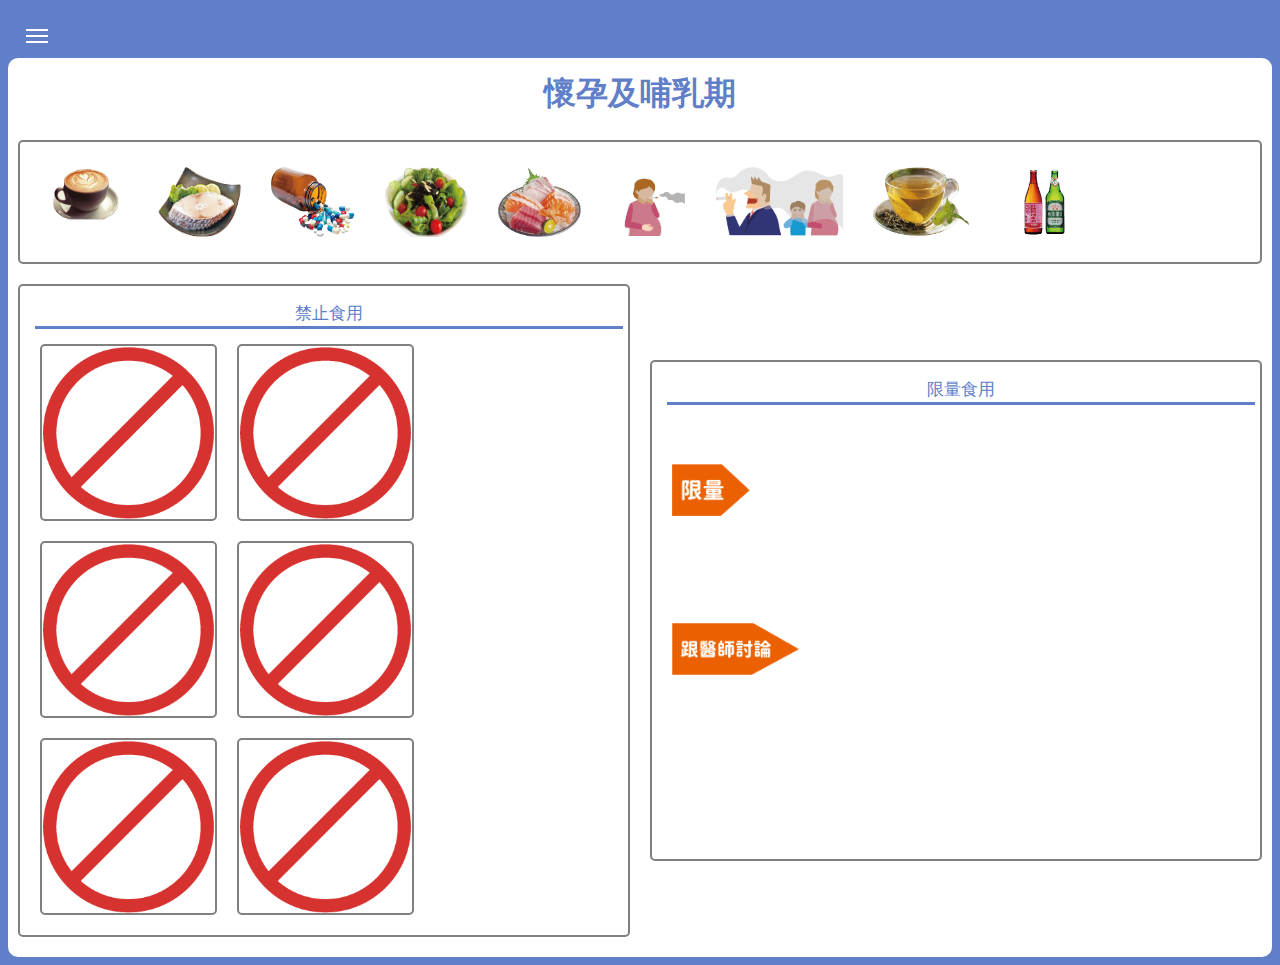
<file: html/forbidden diet.html>
<!DOCTYPE html>
<html lang="en">
<head>
    <meta charset="UTF-8">
    <meta http-equiv="X-UA-Compatible" content="IE=edge">
    <meta name="viewport" content="width=device-width, initial-scale=1.0">
    <title>懷孕及哺乳期禁止/限量食用</title>
    <link rel="stylesheet" href="../css/forbidden diet.css">
    <script src="../js/jquery.min.js"></script>
    <script type="module" src="../js/index.js"></script>
</head>
<body>
    <header class="main-header">
      <div class="header-container">
        <nav class="nav-box">
          <input type="checkbox" id="menu">
          <label for="menu" class="line">
             <div class="menu"></div>
          </label>
          <div class="menu-list">
            <ul>
              <li><a href="./momhealth.html">健康的食物</a></li>
              <li><a href="./rainbow.html">彩虹的食物</a>
              <li><a href="../index.html">選擇食物的注意事項</a></li>
              <li><a href="./balance diet.html">選擇飲食的注意事項</a></li>
              <li><a href="./forbidden diet.html">懷孕及哺乳期禁止限量食用</a></li>
              <li><a href="./sixfood.html">均衡飲食六大類食物</a></li>
              <li><a href="./dietary recommendations.html">飲食建議量</a></li></li>
            </ul>
          </div>
        </nav>
      </div>
      </header>
      <div class="container">
        <div class="word">
          <!-- <div class="triangle" id="triangle1"></div> -->
          <h1>懷孕及哺乳期</h1> 
        </div>
        <div class="boxone">
          <div class="target d-flex" id="target1">
            <div><img src="../img/forbidden diet/coffee.png" alt="coffee" class="box" id="box1" draggable="true"></div>
            <div><img src="../img/forbidden diet/fish meet.png" alt="fish meet" class="box" id="box2" draggable="true"></div>
            <div><img src="../img/forbidden diet/medicine.png" alt="medicine" class="box" id="box3" draggable="true"></div>
            <div><img src="../img/forbidden diet/salad.png" alt="salad" class="box" id="box4" draggable="true"></div>
            <div><img src="../img/forbidden diet/sashimi.png" alt="sashimi" class="box" id="box5" draggable="true"></div>
            <div><img src="../img/forbidden diet/smoke.png" alt="smoke" class="box" id="box6" draggable="true"></div>
            <div><img src="../img/forbidden diet/smokes.png" alt="smokes" class="box" id="box7" draggable="true"></div>
            <div><img src="../img/forbidden diet/tea.png" alt="tea" class="box" id="box8" draggable="true"></div>
            <div><img src="../img/forbidden diet/wine.png" alt="wine" class="box" id="box9" draggable="true"></div>
            
          </div>
        </div>
        <div class="wrap" id="height">
          <div class="target d-flex" id="target2"><div class="wordbox">禁止食用</div>
          <div class="target-inside" id="target4"></div>
          <div class="target-inside" id="target5"></div>
          <div class="target-inside" id="target6"></div>
          <div class="target-inside" id="target7"></div>
          <div class="target-inside" id="target8"></div>
          <div class="target-inside" id="target9"></div>
          </div>
          <div class="target d-flex " id="target3"><div class="wordbox">限量食用</div>
            <div class="forbidden-box">
              <img src="../img/forbidden diet/限量.png" alt="限量" class="forbidden-img-one" id="box10">
              <div class="target d-flex " id="target10"></div>
            </div> 
            <div class="forbidden-box">
              <img src="../img/forbidden diet/跟醫師討論.png" alt="跟醫師討論" class="forbidden-img-two" id="box11">
              <div class="target d-flex " id="target11"></div>
            </div>  
          </div>
        </div>
      </div>
</body>
</html>
</file>
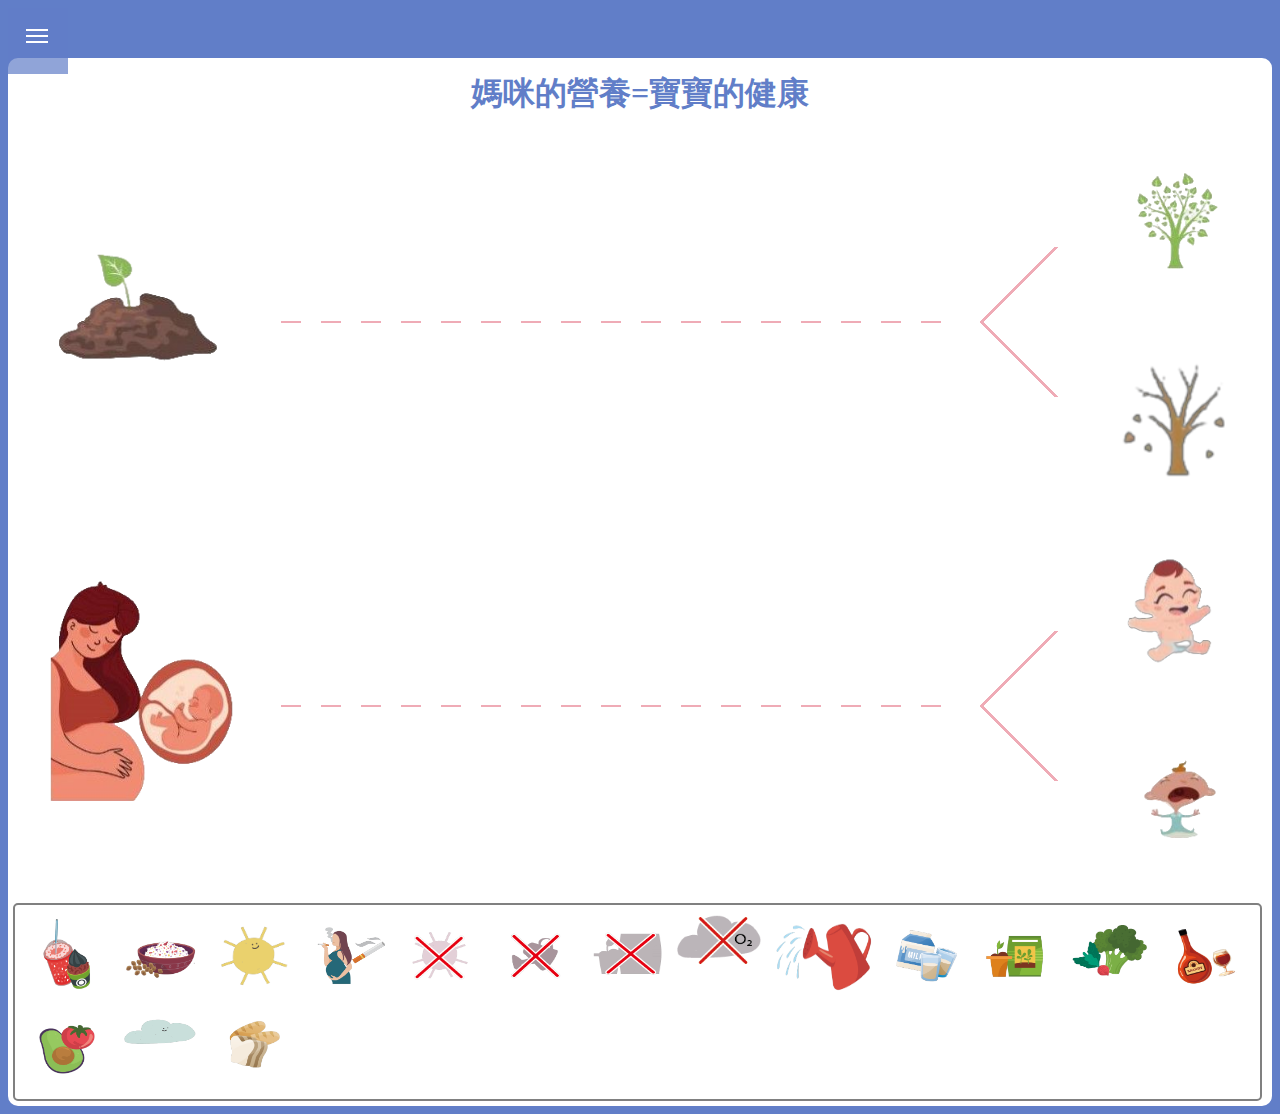
<file: html/momhealth.html>
<!DOCTYPE html>
<html lang="en">
<head>
    <meta charset="UTF-8">
    <meta http-equiv="X-UA-Compatible" content="IE=edge">
    <meta name="viewport" content="width=device-width, initial-scale=1.0">
    <title>媽咪的營養=寶寶的健康</title>
    <link rel="stylesheet" href="../css/momhealth.css">
    <script src="../js/jquery.min.js"></script>
    <script type="module" src="../js/index.js"></script>
</head>
<body>
    <header class="main-header">
      <div class="header-container">
        <nav class="nav-box">
            <input type="checkbox" id="menu">
            <label for="menu" class="burgerline">
               <div class="menu"></div>
            </label>
            <div class="menu-list">
              <ul>
                <li><a href="../index.html">Home</a></li>
                <li><a href="./momhealth.html">媽咪的營養=寶寶的健康</a></li>
                <li><a href="./Customization.html">客製化ㄋㄟㄋㄟ</a></li>
                <li><a href="./rainbow.html">彩虹般的食物</a>
                <li><a href="./choosefood.html">原型食物/加工食物</a></li>
                <li><a href="./balance diet.html">全食物/非全食物</a></li>
                <li><a href="./balance diet copy.html">高油炸食物/高糖食物</a></li>
                <li><a href="./pregnancy forbidden diet.html">懷孕期禁止/限量食用</a></li>
                <li><a href="./breastfeeding forbidden diet.html">哺乳期禁止/限量食用</a></li>
                <li><a href="./sixfood.html">均衡飲食六大類食物</a></li>
                <li><a href="./supermarket.html">SUPERMARKET</a></li>
                <li><a href="./dietary recommendations.html">一天均衡飲食的量</a></li>
                <!-- <li><a href="./grade.html">成績排行</a></li> -->
              </ul>
            </div>
          </nav>
      </div>
      </header>
    <div class="container">
        <div class="word">
            <!-- <div class="triangle" id="triangle1"></div> -->
            <h1>媽咪的營養=寶寶的健康</h1> 
        </div>
        <div class="boxone">
            <div class="mud"><img src="../img/healthfood/mud.png" alt="mud" class="mudimg"></div>
            <div class="column">
                <div class="target" id="target1"></div>
                <div class="line"></div>
                <div class="target" id="target2"></div>
            </div>
            <div class="slashbox">
                <div class="slash-up"></div>
                <div class="slash-down"></div>
            </div>
            <div class="Lastimgbox">
                <img src="../img/healthfood/health tree.png" alt="health tree" class="Lastimg">
                <img src="../img/healthfood/bed tree.png" alt="bed tree" class="Lastimg">
            </div>
        </div>
        <div class="boxtwo">
            <div class="mud"><img src="../img/healthfood/mother.png" alt="mother" class="mudimg"></div>
            <div class="column">
                <div class="target" id="target3"></div>
                <div class="line"></div>
                <div class="target" id="target4"></div>
            </div>
            <div class="slashbox">
                <div class="slash-up"></div>
                <div class="slash-down"></div>
            </div>
            <div class="Lastimgbox">
                <img src="../img/healthfood/baby.png" alt="baby" class="Lastimg">
                <img src="../img/healthfood/unhealth baby.png" alt="unhealth baby" class="Lastimg">
            </div>
        </div>
        <div class="target" id="target5">
            <div><img src="../img/healthfood/冰.png" alt="冰" class="box" id="box1" draggable="true"></div>
            <div><img src="../img/healthfood/堅果.png" alt="堅果" class="box" id="box2" draggable="true"></div>
            <div><img src="../img/healthfood/太陽.png" alt="太陽" class="box" id="box3" draggable="true"></div>
            <div><img src="../img/healthfood/抽菸.png" alt="抽菸" class="box" id="box4" draggable="true"></div>
            <div><img src="../img/healthfood/沒太陽.png" alt="沒太陽" class="box" id="box5" draggable="true"></div>
            <div><img src="../img/healthfood/沒澆水.png" alt="沒澆水" class="box" id="box6" draggable="true"></div>
            <div><img src="../img/healthfood/沒肥料.png" alt="沒肥料" class="box" id="box7" draggable="true"></div>
            <div><img src="../img/healthfood/沒雲.png" alt="沒雲" class="box" id="box8" draggable="true"></div>
            <div><img src="../img/healthfood/澆水.png" alt="澆水" class="box" id="box9" draggable="true"></div>
            <div><img src="../img/healthfood/牛奶.png" alt="牛奶" class="box" id="box10" draggable="true"></div>
            <div><img src="../img/healthfood/肥料.png" alt="肥料" class="box" id="box11" draggable="true"></div>
            <div><img src="../img/healthfood/蔬菜.png" alt="蔬菜" class="box" id="box12" draggable="true"></div>
            <div><img src="../img/healthfood/酒.png" alt="酒" class="box" id="box13" draggable="true"></div>
            <div><img src="../img/healthfood/酪梨.png" alt="酪梨" class="box" id="box14" draggable="true"></div>
            <div><img src="../img/healthfood/雲.png" alt="雲" class="box" id="box15" draggable="true"></div>
            <div><img src="../img/healthfood/麵包.png" alt="麵包" class="box" id="box16" draggable="true"></div>
        </div>
    </div>
</body>
</html>
</file>
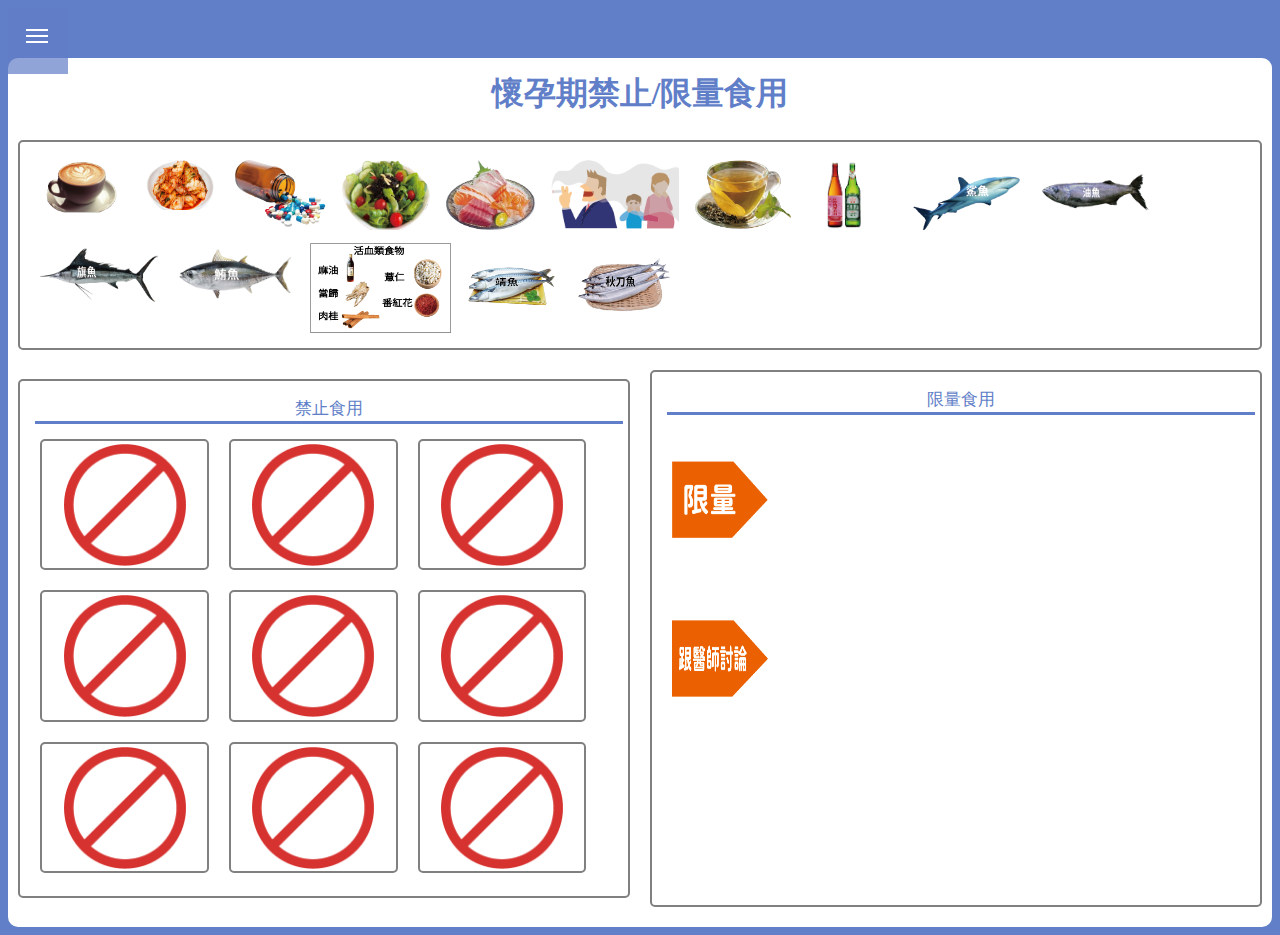
<file: html/pregnancy forbidden diet.html>
<!DOCTYPE html>
<html lang="en">
<head>
    <meta charset="UTF-8">
    <meta http-equiv="X-UA-Compatible" content="IE=edge">
    <meta name="viewport" content="width=device-width, initial-scale=1.0">
    <title>懷孕期禁止/限量食用</title>
    <link rel="stylesheet" href="../css/pregnancy forbidden diet.css">
    <script src="../js/jquery.min.js"></script>
    <script type="module" src="../js/index.js"></script>
</head>
<body>
    <header class="main-header">
      <div class="header-container">
        <nav class="nav-box">
          <input type="checkbox" id="menu">
          <label for="menu" class="line">
             <div class="menu"></div>
          </label>
          <div class="menu-list">
            <ul>
              <li><a href="../index.html">Home</a></li>
              <li><a href="./momhealth.html">媽咪的營養=寶寶的健康</a></li>
              <li><a href="./Customization.html">客製化ㄋㄟㄋㄟ</a></li>
              <li><a href="./rainbow.html">彩虹般的食物</a>
              <li><a href="./choosefood.html">原型食物/加工食物</a></li>
              <li><a href="./balance diet.html">全食物/非全食物</a></li>
              <li><a href="./balance diet copy.html">高油炸食物/高糖食物</a></li>
              <li><a href="./pregnancy forbidden diet.html">懷孕期禁止/限量食用</a></li>
              <li><a href="./breastfeeding forbidden diet.html">哺乳期禁止/限量食用</a></li>
              <li><a href="./sixfood.html">均衡飲食六大類食物</a></li>
              <li><a href="./supermarket.html">SUPERMARKET</a></li>
              <li><a href="./dietary recommendations.html">一天均衡飲食的量</a></li>
              <!-- <li><a href="./grade.html">成績排行</a></li> -->
            </ul>
          </div>
        </nav>
      </div>
      </header>
      <div class="container">
        <div class="word">
          <!-- <div class="triangle" id="triangle1"></div> -->
          <h1>懷孕期禁止/限量食用</h1> 
        </div>
        <div class="boxone">
          <div class="target d-flex" id="target1">
            <div><img src="../img/pregnancy forbidden diet/coffee.png" alt="coffee" class="box" id="box1" draggable="true"></div>
            <div><img src="../img/pregnancy forbidden diet/泡菜.png" alt="泡菜" class="box" id="box2" draggable="true"></div>
            <div><img src="../img/pregnancy forbidden diet/medicine.png" alt="medicine" class="box" id="box3" draggable="true"></div>
            <div><img src="../img/pregnancy forbidden diet/salad.png" alt="salad" class="box" id="box4" draggable="true"></div>
            <div><img src="../img/pregnancy forbidden diet/sashimi.png" alt="sashimi" class="box" id="box5" draggable="true"></div>
            <div><img src="../img/pregnancy forbidden diet/smokes.png" alt="smokes" class="box" id="box7" draggable="true"></div>
            <div><img src="../img/pregnancy forbidden diet/tea.png" alt="tea" class="box" id="box8" draggable="true"></div>
            <div><img src="../img/pregnancy forbidden diet/wine.png" alt="wine" class="box" id="box9" draggable="true"></div>
            <div><img src="../img/pregnancy forbidden diet/shark (2).png" alt="shark (2)" class="box" id="box10" draggable="true"></div>
            <div><img src="../img/pregnancy forbidden diet/oily fish.png" alt="oily fish" class="box" id="box11" draggable="true"></div>
            <div><img src="../img/pregnancy forbidden diet/swordfish.png" alt="swordfish" class="box" id="box12" draggable="true"></div>
            <div><img src="../img/pregnancy forbidden diet/tuna.png" alt="tuna" class="box" id="box13" draggable="true"></div>
            <div><img src="../img/pregnancy forbidden diet/Liver food.png" alt="Liver food" class="box" id="box6" draggable="true"></div>
            <div><img src="../img/pregnancy forbidden diet/靖魚.png" alt="靖魚" class="box" id="box14" draggable="true"></div>
            <div><img src="../img/pregnancy forbidden diet/秋刀魚.png" alt="秋刀魚" class="box" id="box15" draggable="true"></div>
            
          </div>
        </div>
        <div class="wrap" id="height">
          <div class="target d-flex" id="target2"><div class="wordbox">禁止食用</div>
          <div class="target-inside" id="target4"></div>
          <div class="target-inside" id="target5"></div>
          <div class="target-inside" id="target6"></div>
          <div class="target-inside" id="target7"></div>
          <div class="target-inside" id="target8"></div>
          <div class="target-inside" id="target9"></div>
          <div class="target-inside" id="target10"></div>
          <div class="target-inside" id="target11"></div>
          <div class="target-inside" id="target12"></div>
          </div>
          <div class="target d-flex " id="target3"><div class="wordbox">限量食用</div>
            <div class="forbidden-box">
              <img src="../img/pregnancy forbidden diet/限量.png" alt="限量" class="forbidden-img-one" id="box14">
              <div class="target d-flex " id="target13"></div>
            </div> 
            <div class="forbidden-box">
              <img src="../img/pregnancy forbidden diet/跟醫師討論.png" alt="跟醫師討論" class="forbidden-img-two" id="box15">
              <div class="target d-flex " id="target14"></div>
            </div>  
          </div>
        </div>
      </div>
</body>
</html>
</file>
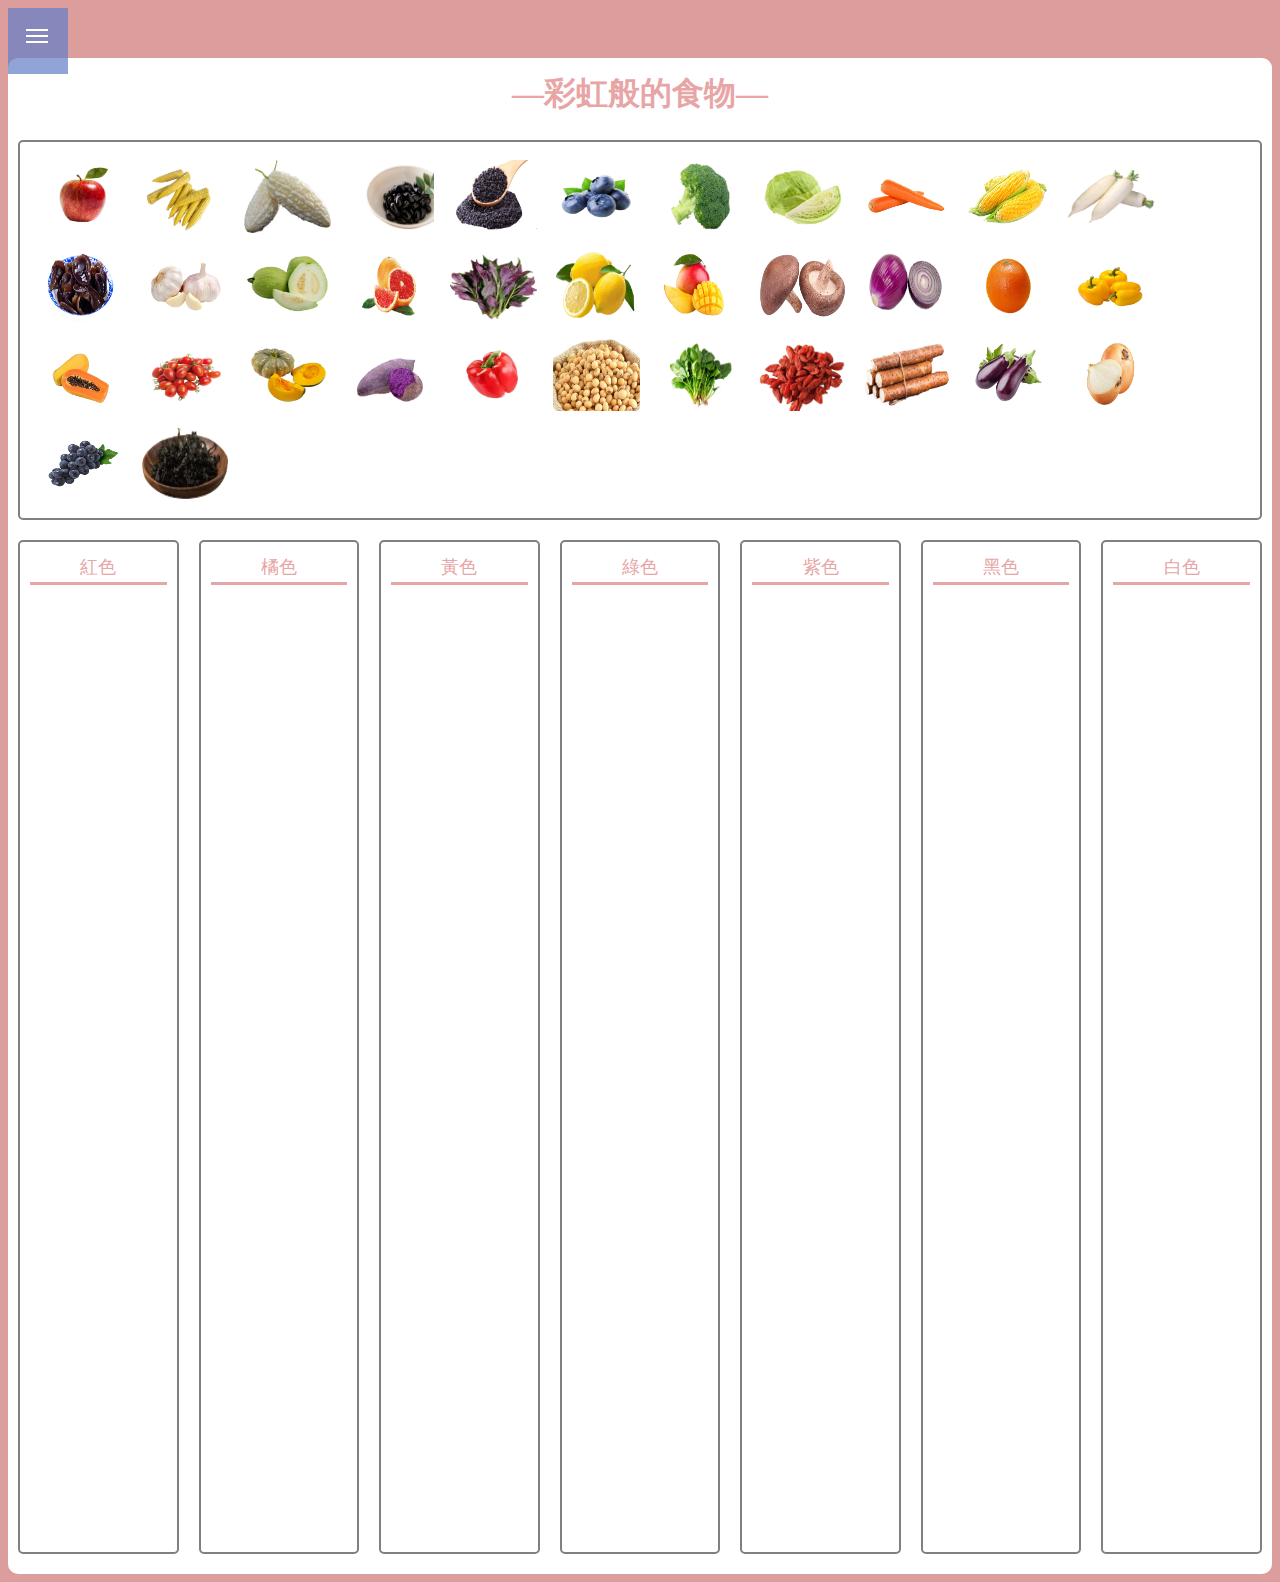
<file: html/rainbow.html>
<!DOCTYPE html>
<html lang="en">
<head>
    <meta charset="UTF-8">
    <meta http-equiv="X-UA-Compatible" content="IE=edge">
    <meta name="viewport" content="width=device-width, initial-scale=1.0">
    <title>彩虹般的食物</title>
    <link rel="stylesheet" href="../css/rainbow.css">
    <script src="../js/jquery.min.js"></script>
    <script type="module" src="../js/index.js"></script>
</head>
<body>
    <header class="main-header">
      <div class="header-container">
        <nav class="nav-box">
          <input type="checkbox" id="menu">
          <label for="menu" class="line">
             <div class="menu"></div>
          </label>
          <div class="menu-list">
            <ul>
              <li><a href="../index.html">Home</a></li>
              <li><a href="./momhealth.html">媽咪的營養=寶寶的健康</a></li>
              <li><a href="./Customization.html">客製化ㄋㄟㄋㄟ</a></li>
              <li><a href="./rainbow.html">彩虹般的食物</a>
              <li><a href="./choosefood.html">原型食物/加工食物</a></li>
              <li><a href="./balance diet.html">全食物/非全食物</a></li>
              <li><a href="./balance diet copy.html">高油炸食物/高糖食物</a></li>
              <li><a href="./pregnancy forbidden diet.html">懷孕期禁止/限量食用</a></li>
              <li><a href="./breastfeeding forbidden diet.html">哺乳期禁止/限量食用</a></li>
              <li><a href="./sixfood.html">均衡飲食六大類食物</a></li>
              <li><a href="./supermarket.html">SUPERMARKET</a></li>
              <li><a href="./dietary recommendations.html">一天均衡飲食的量</a></li>
              <!-- <li><a href="./grade.html">成績排行</a></li> -->
            </ul>
          </div>
        </nav>
      </div>
      </header>
    <div class="container">
      <div class="word">
        <!-- <div class="triangle" id="triangle1"></div> -->
        <h1>—彩虹般的食物—</h1> 
      </div>
      <div class="boxone">
        <div class="target d-flex" id="target1">
          <div><img src="../img/rainbowfood/apple.png" alt="apple" class="box" id="box1" draggable="true"></div>
          <div><img src="../img/rainbowfood/baby corn.png" alt="baby corn" class="box" id="box2" draggable="true"></div>
          <div><img src="../img/rainbowfood/Bitter Gourd.png" alt="Bitter Gourd" class="box" id="box3" draggable="true"></div>
          <div><img src="../img/rainbowfood/black bean.png" alt="black bean" class="box" id="box4" draggable="true"></div>
          <div><img src="../img/rainbowfood/black sesame.png" alt="black sesame" class="box" id="box5" draggable="true"></div>
          <div><img src="../img/rainbowfood/blueberry.png" alt="blueberry" class="box" id="box6" draggable="true"></div>
          <div><img src="../img/rainbowfood/broccoli.png" alt="broccoli" class="box" id="box7" draggable="true"></div>
          <div><img src="../img/rainbowfood/Cabbage.png" alt="Cabbage" class="box" id="box8" draggable="true"></div>
          <div><img src="../img/rainbowfood/carrot.png" alt="carrot" class="box" id="box9" draggable="true"></div>
          <div><img src="../img/rainbowfood/corn.png" alt="corn" class="box" id="box10" draggable="true"></div>
          <div><img src="../img/rainbowfood/daikon.png" alt="daikon" class="box" id="box11" draggable="true"></div>
          <div><img src="../img/rainbowfood/edible tree fungus.png" alt="edible tree fungus" class="box" id="box12" draggable="true"></div>
          <div><img src="../img/rainbowfood/garlic.png" alt="garlic" class="box" id="box13" draggable="true"></div>
          <div><img src="../img/rainbowfood/gava.png" alt="gava" class="box" id="box14" draggable="true"></div>
          <div><img src="../img/rainbowfood/grapefruit.png" alt="grapefruit" class="box" id="box15" draggable="true"></div>
          <div><img src="../img/rainbowfood/Gynura bicolor.png" alt="Gynura bicolor" class="box" id="box16" draggable="true"></div>
          <div><img src="../img/rainbowfood/lemon.png" alt="lemon" class="box" id="box17" draggable="true"></div>
          <div><img src="../img/rainbowfood/mengo.png" alt="mengo" class="box" id="box18" draggable="true"></div>
          <div><img src="../img/rainbowfood/mushroom.png" alt="mushroom" class="box" id="box19" draggable="true"></div>
          <div><img src="../img/rainbowfood/onion.png" alt="onion" class="box" id="box20" draggable="true"></div>
          <div><img src="../img/rainbowfood/orange.png" alt="orange" class="box" id="box21" draggable="true"></div>
          <div><img src="../img/rainbowfood/pepper.png" alt="pepper" class="box" id="box22" draggable="true"></div>
          <div><img src="../img/rainbowfood/pinapple.png" alt="pinapple" class="box" id="box23" draggable="true"></div>
          <div><img src="../img/rainbowfood/potato.png" alt="potato" class="box" id="box24" draggable="true"></div>
          <div><img src="../img/rainbowfood/pumpkin.png" alt="pumpkin" class="box" id="box25" draggable="true"></div>
          <div><img src="../img/rainbowfood/Purple sweet potato.png" alt="Purple sweet potato" class="box" id="box26" draggable="true"></div>
          <div><img src="../img/rainbowfood/red pepper.png" alt="red pepper" class="box" id="box27" draggable="true"></div>
          <div><img src="../img/rainbowfood/soy.png" alt="soy" class="box" id="box28" draggable="true"></div>
          <div><img src="../img/rainbowfood/spinach.png" alt="spinach" class="box" id="box29" draggable="true"></div>
          <div><img src="../img/rainbowfood/wolfberry.png" alt="" class="box" id="box30" draggable="true"></div>
          <div><img src="../img/rainbowfood/yam.png" alt="yam" class="box" id="box31" draggable="true"></div>
          <div><img src="../img/rainbowfood/eggplant.png" alt="eggplant" class="box" id="box32" draggable="true"></div>  
          <div><img src="../img/rainbowfood/whiteonion.png" alt="whiteonion" class="box" id="box33" draggable="true"></div> 
          <div><img src="../img/rainbowfood/grape.png" alt="grape" class="box" id="box34" draggable="true"></div> 
          <div><img src="../img/rainbowfood/seaweed.png" alt="seaweed" class="box" id="box35" draggable="true"></div>
        </div>
      </div>
      <div class="wrap" id="height">
        <div class="target d-flex " id="target2"><div class="foodbox">紅色</div></div>
        <div class="target d-flex " id="target3"><div class="foodbox">橘色</div></div>
        <div class="target d-flex " id="target4"><div class="foodbox">黃色</div></div>
        <div class="target d-flex " id="target5"><div class="foodbox">綠色</div></div>
        <div class="target d-flex " id="target6"><div class="foodbox">紫色</div></div>
        <div class="target d-flex " id="target7"><div class="foodbox">黑色</div></div>
        <div class="target d-flex " id="target8"><div class="foodbox">白色</div></div>
      </div>
    </div>
</body>
</html>
</file>
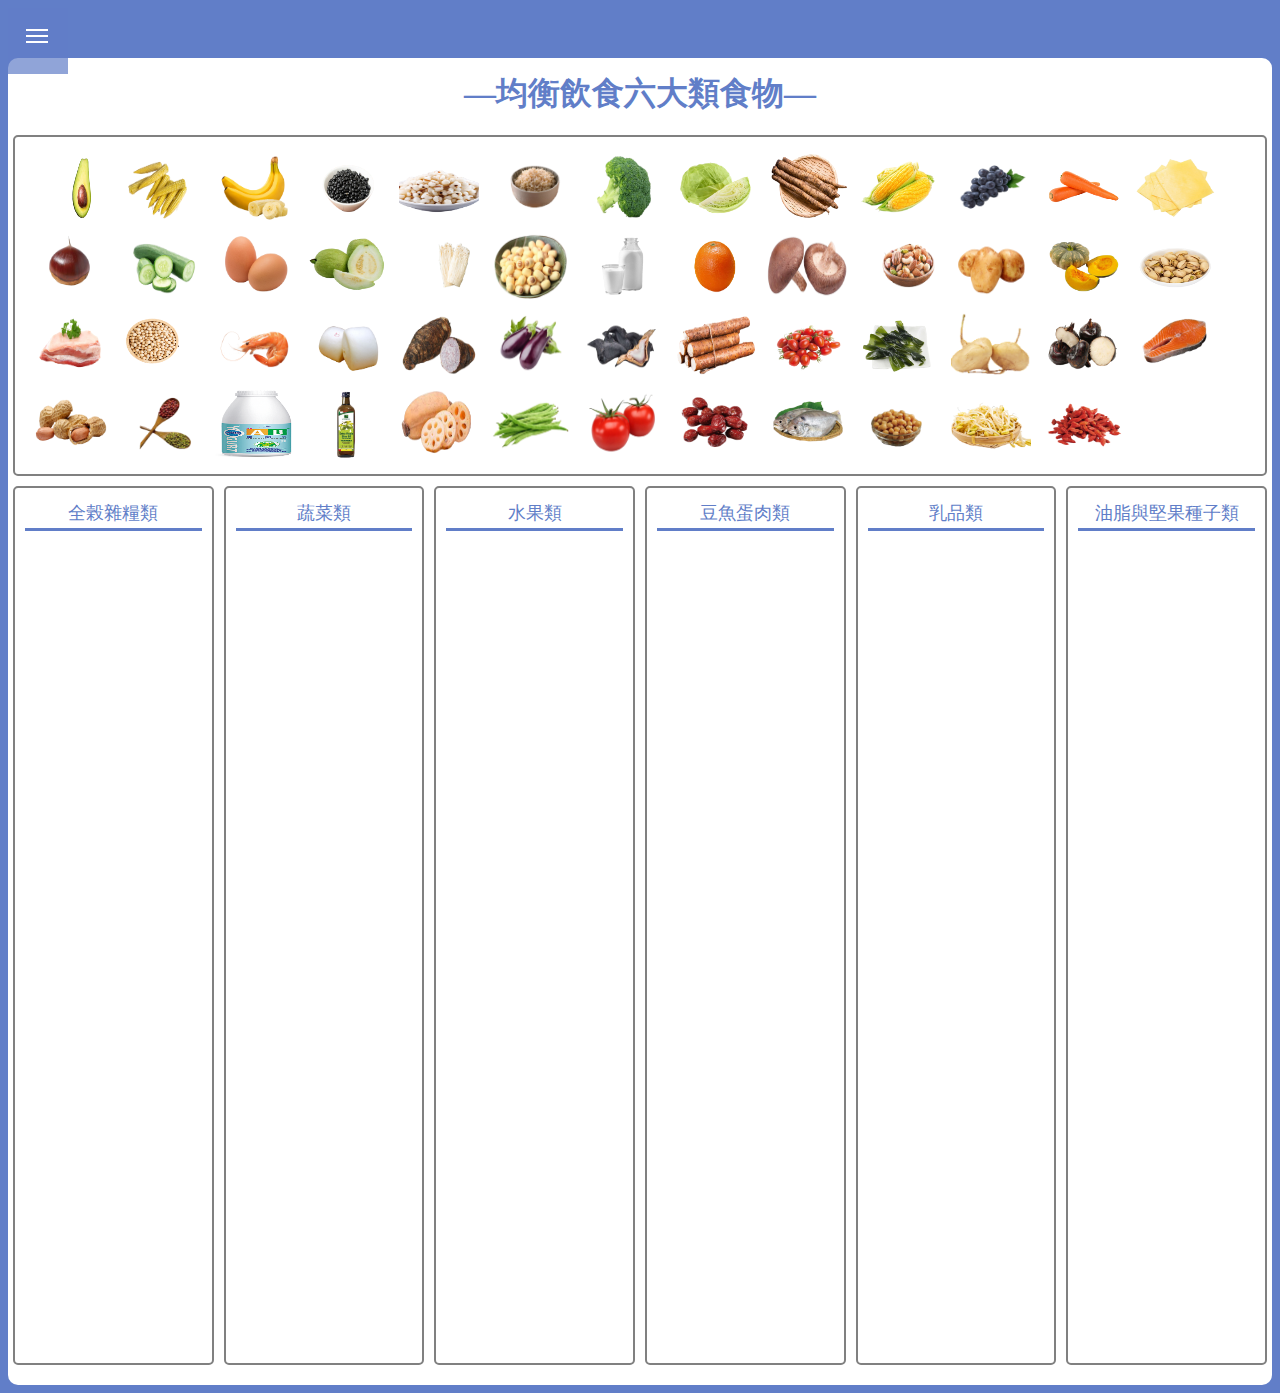
<file: html/sixfood.html>
<!DOCTYPE html>
<html lang="en">
<head>
    <meta charset="UTF-8">
    <meta http-equiv="X-UA-Compatible" content="IE=edge">
    <meta name="viewport" content="width=device-width, initial-scale=1.0">
    <title>均衡飲食六大類食物</title>
    <link rel="stylesheet" href="../css/sixfood.css">
    <script src="../js/jquery.min.js"></script>
    <script type="module" src="../js/index.js"></script>
</head>
<body>
    <header class="main-header">
      <div class="header-container">
        <nav class="nav-box">
          <input type="checkbox" id="menu">
          <label for="menu" class="line">
             <div class="menu"></div>
          </label>
          <div class="menu-list">
            <ul>
              <li><a href="../index.html">Home</a></li>
              <li><a href="./momhealth.html">媽咪的營養=寶寶的健康</a></li>
              <li><a href="./Customization.html">客製化ㄋㄟㄋㄟ</a></li>
              <li><a href="./rainbow.html">彩虹般的食物</a>
              <li><a href="./choosefood.html">原型食物/加工食物</a></li>
              <li><a href="./balance diet.html">全食物/非全食物</a></li>
              <li><a href="./balance diet copy.html">高油炸食物/高糖食物</a></li>
              <li><a href="./pregnancy forbidden diet.html">懷孕期禁止/限量食用</a></li>
              <li><a href="./breastfeeding forbidden diet.html">哺乳期禁止/限量食用</a></li>
              <li><a href="./sixfood.html">均衡飲食六大類食物</a></li>
              <li><a href="./supermarket.html">SUPERMARKET</a></li>
              <li><a href="./dietary recommendations.html">一天均衡飲食的量</a></li>
              <!-- <li><a href="./grade.html">成績排行</a></li> -->
            </ul>
          </div>
        </nav>
      </div>
    </header>
    <div class="container">
      <div class="word">
        <!-- <div class="triangle" id="triangle1"></div> -->
        <h1>—均衡飲食六大類食物—</h1> 
      </div>
      <div class="boxone">
        <div class="target d-flex" id="target1">
          <div><img src="../img/sixfood/avocado.png" alt="avocado" class="box" id="box1" draggable="true"></div>
          <div><img src="../img/sixfood/baby corn.png" alt="baby corn" class="box" id="box2" draggable="true"></div>
          <div><img src="../img/sixfood/banana.png" alt="banana.png" class="box" id="box3" draggable="true"></div>
          <div><img src="../img/sixfood/black bean.png" alt="black bean" class="box" id="box4" draggable="true"></div>
          <div><img src="../img/sixfood/barley.png" alt="barley" class="box" id="box5" draggable="true"></div>
          <div><img src="../img/sixfood/brown rice.png" alt="brown rice" class="box" id="box6" draggable="true"></div>
          <div><img src="../img/sixfood/broccoli.png" alt="broccoli" class="box" id="box7" draggable="true"></div>
          <div><img src="../img/sixfood/Cabbage.png" alt="Cabbage" class="box" id="box8" draggable="true"></div>
          <div><img src="../img/sixfood/Burdock.png" alt="Burdock" class="box" id="box9" draggable="true"></div>
          <div><img src="../img/sixfood/corn.png" alt="corn" class="box" id="box10" draggable="true"></div>
          <div><img src="../img/sixfood/grape.png" alt="grape" class="box" id="box11" draggable="true"></div>
          <div><img src="../img/sixfood/carrot.png" alt="carrot." class="box" id="box12" draggable="true"></div>
          <div><img src="../img/sixfood/cheese.png" alt="cheese" class="box" id="box13" draggable="true"></div>
          <div><img src="../img/sixfood/chestnut.png" alt="chestnut" class="box" id="box14" draggable="true"></div>
          <div><img src="../img/sixfood/cucumber.png" alt="cucumber" class="box" id="box15" draggable="true"></div>
          <div><img src="../img/sixfood/egg.png" alt="egg" class="box" id="box16" draggable="true"></div>
          <div><img src="../img/sixfood/gava.png" alt="gava" class="box" id="box17" draggable="true"></div>
          <div><img src="../img/sixfood/Enoki.png" alt="Enoki" class="box" id="box18" draggable="true"></div>
          <div><img src="../img/sixfood/lotus plumule.png" alt="lotus plumule" class="box" id="box19" draggable="true"></div>
          <div><img src="../img/sixfood/milk.png" alt="milk" class="box" id="box20" draggable="true"></div>
          <div><img src="../img/sixfood/orange.png" alt="orange" class="box" id="box21" draggable="true"></div>
          <div><img src="../img/sixfood/mushroom.png" alt="mushroom" class="box" id="box22" draggable="true"></div>
          <div><img src="../img/sixfood/nut.png" alt="nut" class="box" id="box23" draggable="true"></div>
          <div><img src="../img/sixfood/potato (2).png" alt="potato" class="box" id="box24" draggable="true"></div>
          <div><img src="../img/sixfood/pumpkin.png" alt="pumpkin" class="box" id="box25" draggable="true"></div>
          <div><img src="../img/sixfood/pistachio.png" alt="pistachio" class="box" id="box26" draggable="true"></div>
          <div><img src="../img/sixfood/pork.png" alt="pork" class="box" id="box27" draggable="true"></div>
          <div><img src="../img/sixfood/soy.png" alt="soy" class="box" id="box28" draggable="true"></div>
          <div><img src="../img/sixfood/shrimp.png" alt="shrimp" class="box" id="box29" draggable="true"></div>
          <div><img src="../img/sixfood/Steamed bun.png" alt="" class="box" id="box30" draggable="true"></div>
          <div><img src="../img/sixfood/Taro.png" alt="Taro" class="box" id="box31" draggable="true"></div>   
          <div><img src="../img/sixfood/eggplant.png" alt="eggplant" class="box" id="box32" draggable="true"></div> 
          <div><img src="../img/sixfood/water chestnut.png" alt="water chestnut" class="box" id="box32" draggable="true"></div> 
          <div><img src="../img/sixfood/yam.png" alt="yam" class="box" id="box32" draggable="true"></div> 
          <div><img src="../img/sixfood/tomato.png" alt="tomato" class="box" id="box33" draggable="true"></div> 
          <div><img src="../img/sixfood/海帶結.png" alt="海帶結" class="box" id="box34" draggable="true"></div> 
          <div><img src="../img/sixfood/豆薯.png" alt="豆薯" class="box" id="box36" draggable="true"></div>
          <div><img src="../img/sixfood/荸薺.png" alt="荸薺" class="box" id="box37" draggable="true"></div>
          <div><img src="../img/sixfood/鮭魚.png" alt="鮭魚" class="box" id="box38" draggable="true"></div>
          <div><img src="../img/sixfood/花生.png" alt="花生" class="box" id="box39" draggable="true"></div>           
          <div><img src="../img/sixfood/bean.png" alt="bean" class="box" id="box40" draggable="true"></div>
          <div><img src="../img/sixfood/yogurt.png" alt="yogurt" class="box" id="box41" draggable="true"></div>
          <div><img src="../img/sixfood/oil.png" alt="oil" class="box" id="box42" draggable="true"></div>
          <div><img src="../img/sixfood/lotus root.png" alt="lotus root" class="box" id="box43" draggable="true"></div>
          <div><img src="../img/sixfood/四季豆.png" alt="noodle.png" class="box" id="box44" draggable="true"></div>
          <div><img src="../img/sixfood/大番茄.png" alt="noodle.png" class="box" id="box45" draggable="true"></div>
          <div><img src="../img/sixfood/紅棗.png" alt="noodle.png" class="box" id="box46" draggable="true"></div>
          <div><img src="../img/sixfood/fish.png" alt="noodle.png" class="box" id="box47" draggable="true"></div>
          <div><img src="../img/sixfood/鸚嘴豆.png" alt="noodle.png" class="box" id="box48" draggable="true"></div>
          <div><img src="../img/sixfood/黃豆芽.png" alt="noodle.png" class="box" id="box49" draggable="true"></div>
          <div><img src="../img/sixfood/wolfberry.png" alt="noodle.png" class="box" id="box50" draggable="true"></div>

          
        </div>
      </div>
      <div class="wrap" id="height">
        <div class="target d-flex " id="target2"><div class="foodbox">全榖雜糧類</div></div>
        <div class="target d-flex " id="target3"><div class="foodbox">蔬菜類</div></div>
        <div class="target d-flex " id="target4"><div class="foodbox">水果類</div></div>
        <div class="target d-flex " id="target5"><div class="foodbox">豆魚蛋肉類</div></div>
        <div class="target d-flex " id="target6"><div class="foodbox">乳品類</div></div>
        <div class="target d-flex " id="target7"><div class="foodbox">油脂與堅果種子類</div></div>
      </div>
    </div>
</body>
</html>
</file>
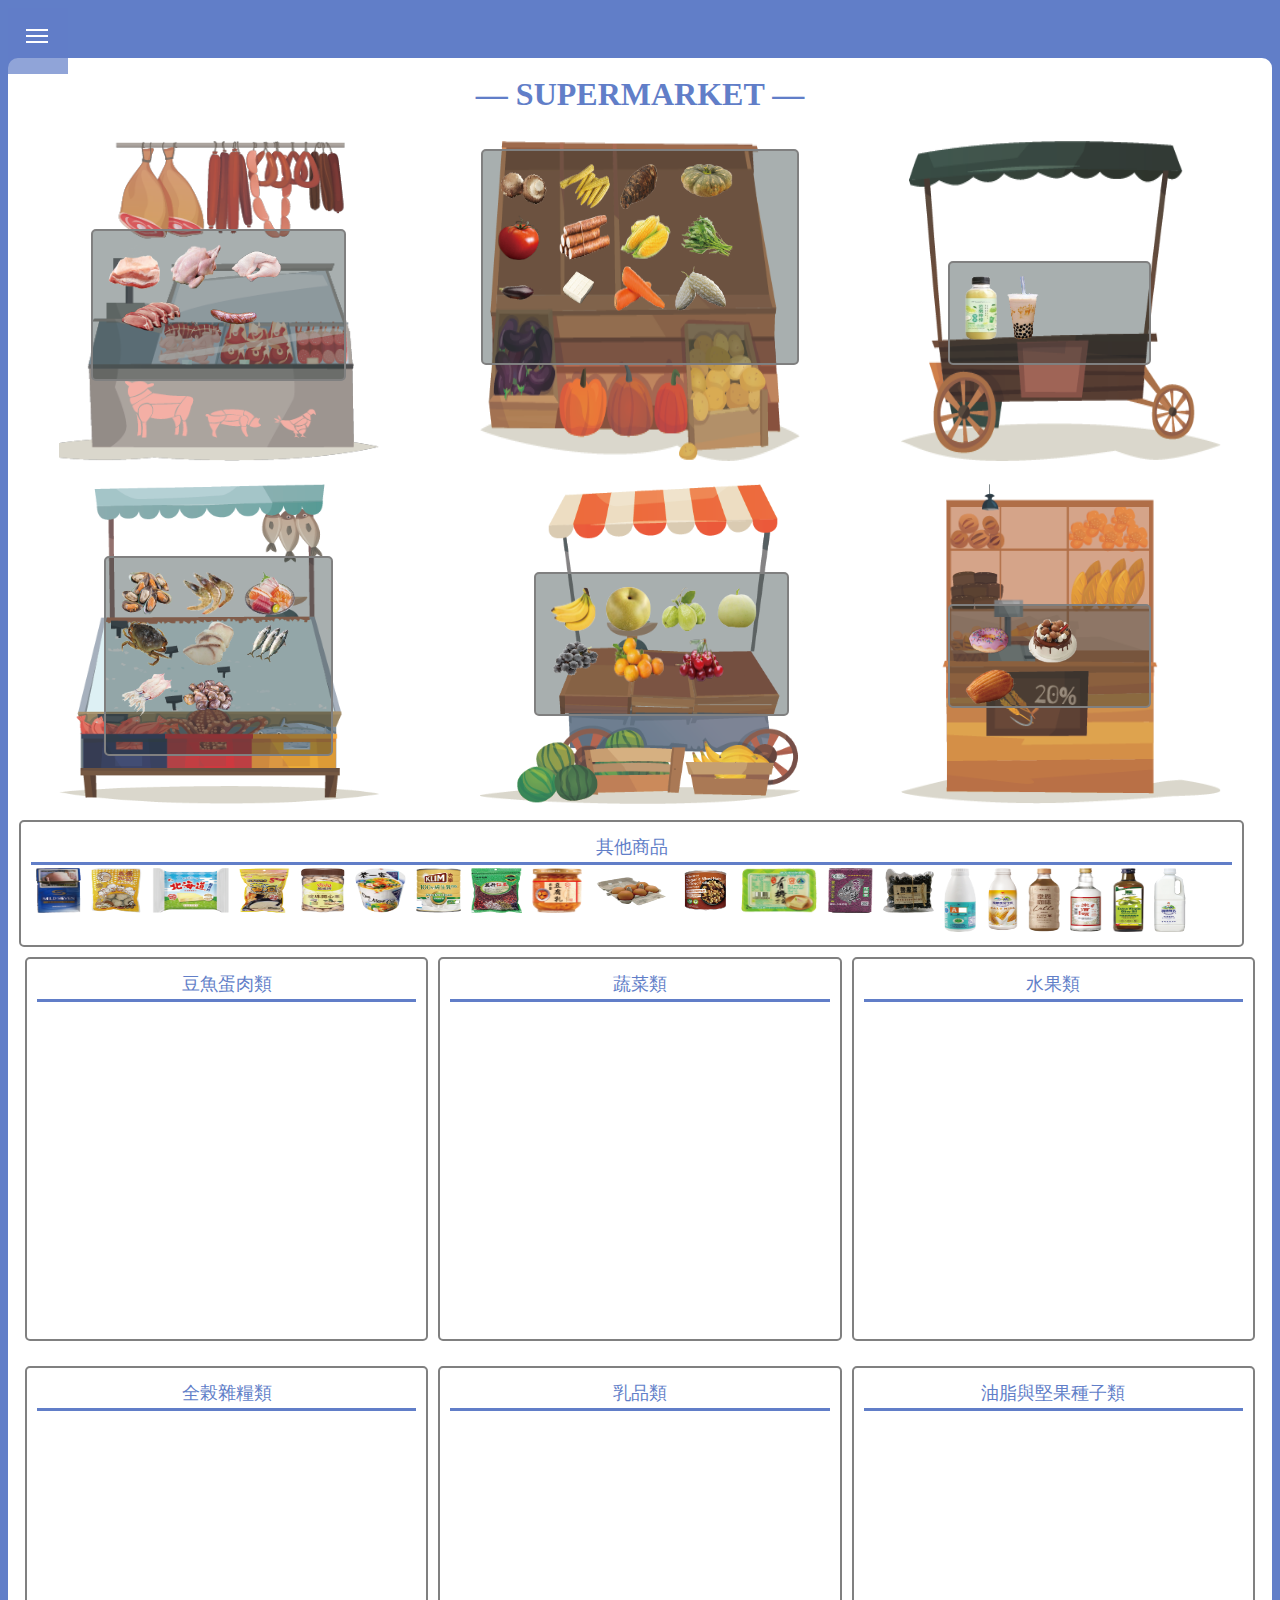
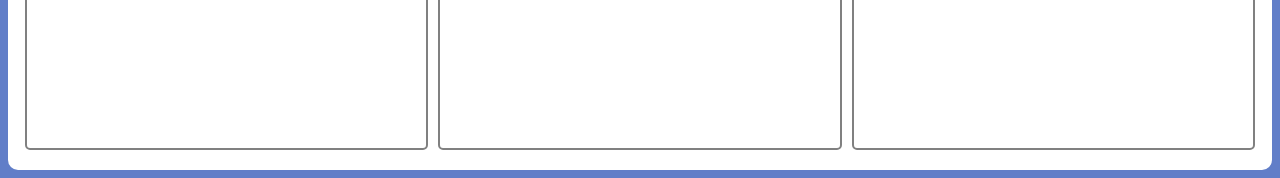
<file: html/supermarket.html>
<!DOCTYPE html>
<html lang="en">

<head>
  <meta charset="UTF-8">
  <meta http-equiv="X-UA-Compatible" content="IE=edge">
  <meta name="viewport" content="width=device-width, initial-scale=1.0">
  <title>SUPERMARKET</title>
  <link rel="stylesheet" href="../css/supermarket.css">
  <script src="../js/jquery.min.js"></script>
  <script type="module" src="../js/index.js"></script>
</head>

<body>
  <header class="main-header">
    <div class="header-container">
      <nav class="nav-box">
        <input type="checkbox" id="menu">
        <label for="menu" class="line">
          <div class="menu"></div>
        </label>
        <div class="menu-list">
          <ul>
            <!-- <li><a href="../index.html">Home</a></li> -->
            <li><a href="./momhealth.html">媽咪的營養=寶寶的健康</a></li>
            <li><a href="./Customization.html">客製化ㄋㄟㄋㄟ</a></li>
            <li><a href="./rainbow.html">彩虹般的食物</a>
            <li><a href="./choosefood.html">原型食物/加工食物</a></li>
            <li><a href="./balance diet.html">全食物/非全食物</a></li>
            <li><a href="./balance diet copy.html">高油炸食物/高糖食物</a></li>
            <li><a href="./pregnancy forbidden diet.html">懷孕期禁止/限量食用</a></li>
            <li><a href="./breastfeeding forbidden diet.html">哺乳期禁止/限量食用</a></li>
            <li><a href="./sixfood.html">均衡飲食六大類食物</a></li>
            <li><a href="./supermarket.html">SUPERMARKET</a></li>
            <li><a href="./dietary recommendations.html">一天均衡飲食的量</a></li>
            <!-- <li><a href="./grade.html">成績排行</a></li> -->
          </ul>
        </div>
      </nav>
    </div>
  </header>
  <div class="container">
    <div class="word">
      <!-- <div class="triangle" id="triangle1"></div> -->
      <h1>— SUPERMARKET —</h1>
    </div>
    <div class="boxone">
      <div class="storeblock">
        <div class="flex">

          <!-- 肉店 -->
          <div class="store">
            <div class="img">
              <img src="../img/supermarket/資產 77.png" alt="">
            </div>
            <div class="target storebox" id="target1">
              <div><img src="../img/supermarket/豬肉.psd.png" alt="豬肉" class="box" id="box39" draggable="true"></div>
              <div><img src="../img/supermarket/雞肉.psd.png" alt="noodle.png" class="box" id="box54" draggable="true">
              </div>
              <div><img src="../img/supermarket/資產 38.png" alt="noodle.png" class="box" id="box48" draggable="true">
              </div>
              <div><img src="../img/supermarket/資產 39.png" alt="noodle.png" class="box" id="box49" draggable="true">
              </div>
              <div><img src="../img/supermarket/資產 42.png" alt="noodle.png" class="box" id="box50" draggable="true">
              </div>
            </div>
          </div>
          <!-- 蔬菜店 -->
          <div class="store">
            <div class="img">
              <img src="../img/supermarket/資產 79.png" alt="">
            </div>
            <div class="target vstorebox" id="target1">
              <img src="../img/supermarket/香菇.png" alt="banana.png" class="box" id="box3" draggable="true">
              <img src="../img/supermarket/玉米筍.png" alt="black bean" class="box" id="box4" draggable="true">
              <div><img src="../img/supermarket/一條芋頭.psd.png" alt="corn" class="box" id="box10" draggable="true"></div>
              <div><img src="../img/supermarket/一顆南瓜.psd.png" alt="carrot." class="box" id="box12" draggable="true">
              </div>
              <div><img src="../img/supermarket/一顆番茄.psd.png" alt="cheese" class="box" id="box13" draggable="true">
              </div>
              <div><img src="../img/supermarket/山藥.psd.png" alt="gava" class="box" id="box17" draggable="true"></div>
              <div><img src="../img/supermarket/玉米.psd.png" alt="potato" class="box" id="box24" draggable="true"></div>
              <div><img src="../img/supermarket/空心菜.psd.png" alt="" class="box" id="box30" draggable="true"></div>
              <div><img src="../img/supermarket/茄子.psd.png" alt="yam" class="box" id="box33" draggable="true"></div>
              <div><img src="../img/supermarket/資產 43.png" alt="noodle.png" class="box" id="box51" draggable="true">
              </div>
              <div><img src="../img/supermarket/蘿蔔.psd.png" alt="海帶結" class="box" id="box34" draggable="true"></div>
              <div><img src="../img/supermarket/苦瓜.psd.png" alt="water chestnut" class="box" id="box32"
                  draggable="true"></div>
            </div>
          </div>
          <!-- 飲料店 -->
          <div class="store">
            <div class="img">
              <img src="../img/supermarket/資產 83.png" alt="">
            </div>
            <div class="target dstorebox" id="target1">
              <div><img src="../img/supermarket/資產 17.png" alt="yogurt" class="box" id="box41" draggable="true"></div>
              <div><img src="../img/supermarket/資產 18.png" alt="oil" class="box" id="box42" draggable="true"></div>

            </div>
          </div>
          <!-- 海鮮店 -->
          <div class="store">
            <div class="img">
              <img src="../img/supermarket/資產 16.png" alt="">
            </div>
            <div class="target sstorebox" id="target1">
              <div><img src="../img/supermarket/孔雀蛤.psd.png" alt="egg" class="box" id="box16" draggable="true"></div>
              <div><img src="../img/supermarket/生蝦.psd.png" alt="soy" class="box" id="box28" draggable="true"></div>
              <div><img src="../img/supermarket/生魚片.psd.png" alt="shrimp" class="box" id="box29" draggable="true"></div>
              <div><img src="../img/supermarket/螃蟹.psd.png" alt="荸薺" class="box" id="box37" draggable="true"></div>
              <div><img src="../img/supermarket/鯊魚切片.psd.png" alt="noodle.png" class="box" id="box56" draggable="true">
              </div>
              <div><img src="../img/supermarket/資產 22.png" alt="lotus root" class="box" id="box43" draggable="true">
              </div>
              <div><img src="../img/supermarket/資產 25.png" alt="noodle.png" class="box" id="box44" draggable="true">
              </div>
              <div><img src="../img/supermarket/資產 26.png" alt="noodle.png" class="box" id="box45" draggable="true">
              </div>
            </div>
          </div>
          <!-- 水果店 -->
          <div class="store">
            <div class="img">
              <img src="../img/supermarket/資產 85.png" alt="">
            </div>
            <div class="target fstorebox" id="target1">
              <div><img src="../img/supermarket/整串香蕉.psd.png" alt="Enoki" class="box" id="box18" draggable="true"></div>
              <div><img src="../img/supermarket/整顆梨子.psd.png" alt="lotus plumule" class="box" id="box19"
                  draggable="true"></div>
              <div><img src="../img/supermarket/整顆芭樂.psd.png" alt="milk" class="box" id="box20" draggable="true"></div>
              <div><img src="../img/supermarket/資產 33.png" alt="noodle.png" class="box" id="box46" draggable="true">
              </div>
              <div><img src="../img/supermarket/葡萄.psd.png" alt="tomato" class="box" id="box59" draggable="true"></div>
              <div><img src="../img/supermarket/橘子.psd.png" alt="nut" class="box" id="box23" draggable="true"></div>
              <div><img src="../img/supermarket/資產 34.png" alt="noodle.png" class="box" id="box47" draggable="true">
              </div>
            </div>
          </div>
          <!-- 蛋糕店 -->
          <div class="store">
            <div class="img">
              <img src="../img/supermarket/資產 86.png" alt="">
            </div>
            <div class="target dstorebox" id="target1">
              <div><img src="../img/supermarket/甜圈圈.psd.png" alt="pork" class="box" id="box27" draggable="true"></div>
              <div><img src="../img/supermarket/蛋糕.psd.png" alt="豆薯" class="box" id="box36" draggable="true"></div>
              <div><img src="../img/supermarket/瑪德蓮.psd.png" alt="pumpkin" class="box" id="box25" draggable="true">
              </div>
            </div>
          </div>
        </div>

        <!-- 其他 -->
        <div class="target" id="target8">
          <div class="foodbox">其他商品</div>
          <div><img src="../img/supermarket/一包菸.psd.png" alt="brown rice" class="box" id="box6" draggable="true">
          </div>
          <div><img src="../img/supermarket/一包貢丸.psd.png" alt="broccoli" class="box" id="box7" draggable="true"></div>
          <div><img src="../img/supermarket/一包起司片.psd.png" alt="Cabbage" class="box" id="box8" draggable="true"></div>
          <div><img src="../img/supermarket/一包黃豆.psd.png" alt="Burdock" class="box" id="box9" draggable="true"></div>
          <div><img src="../img/supermarket/一罐開心果.psd.png" alt="grape" class="box" id="box11" draggable="true"></div>
          <div><img src="../img/supermarket/來一客泡麵.psd.png" alt="chestnut" class="box" id="box14" draggable="true">
          </div>
          <div><img src="../img/supermarket/奶粉.psd.png" alt="cucumber" class="box" id="box15" draggable="true"></div>
          <div><img src="../img/supermarket/紅豆.psd.png" alt="eggplant" class="box" id="box60" draggable="true"></div>
          <div><img src="../img/supermarket/豆腐乳.psd.png" alt="鮭魚" class="box" id="box38" draggable="true"></div>
          <div><img src="../img/supermarket/資產 55.png" alt="noodle.png" class="box" id="box52" draggable="true"></div>
          <div><img src="../img/supermarket/資產 74.png" alt="noodle.png" class="box" id="box53" draggable="true"></div>
          <div><img src="../img/supermarket/有機豆腐.psd.png" alt="orange" class="box" id="box21" draggable="true"></div>

          <div><img src="../img/supermarket/黑糙米.psd.png" alt="noodle.png" class="box" id="box57" draggable="true">
          </div>
          <div><img src="../img/supermarket/黑豆.psd.png" alt="noodle.png" class="box" id="box58" draggable="true">
          </div>
          <img src="../img/supermarket/優若乳.png" alt="baby corn" class="box" id="box2" draggable="true">
          <div><img src="../img/supermarket/Xktc6S.tif.png" alt="barley" class="box" id="box5" draggable="true"></div>
          <div><img src="../img/supermarket/瓶裝咖啡.psd.png" alt="pistachio" class="box" id="box26" draggable="true">
            <div><img src="../img/supermarket/米酒.psd.png" alt="Taro" class="box" id="box31" draggable="true"></div>
            <div><img src="../img/supermarket/橄欖油.psd.png" alt="mushroom" class="box" id="box22" draggable="true"></div>
          </div>
          <div><img src="../img/supermarket/鮮奶.psd.png" alt="noodle.png" class="box" id="box55" draggable="true">
          </div>
        </div>

      </div>
    </div>
    <div class="wrap" id="height">
      <div class="target d-flex " id="target2">
        <div class="foodbox">豆魚蛋肉類</div>
      </div>
      <div class="target d-flex " id="target3">
        <div class="foodbox">蔬菜類</div>
      </div>
      <div class="target d-flex " id="target4">
        <div class="foodbox">水果類</div>
      </div>
      <div class="target d-flex " id="target5">
        <div class="foodbox">全榖雜糧類</div>
      </div>
      <div class="target d-flex " id="target6">
        <div class="foodbox">乳品類</div>
      </div>
      <div class="target d-flex " id="target7">
        <div class="foodbox">油脂與堅果種子類</div>
      </div>
    </div>
  </div>
</body>

</html>
</file>
<file: css/balance diet.css>
[draggable="true"] {
    cursor: move;
  }
body{
  background-color: rgb(97, 126, 200);
  margin-right: 8px;
  height: 100%;
}
.main-header .header-container{
  display: flex;
  /* max-width: 1200px;
  padding: 0px; */
  align-items: center;
  margin: auto;
  width: 100%;
  
}
.menu-list{
  float: right;/*??沒效*/
  margin: auto;
}
.menu-list a{
  color: inherit; /* 移除超連結顏色 */
  text-decoration: none;  /* 移除超連結底線 */
  transform: translateY(0px);
  color: white;
  margin: 8px;
}
.menu-list a:hover{
  color: rgb(117, 214, 255);
  transform: translateY(-10px);
}
.word{
  display: flex;
  align-items: center;
  justify-content: center; 
  height: 8vh;
}
.wrap{
  display: flex;
  align-items: center;
  justify-content: center; 
}
.boxone{
  display: flex;
  width: 100%;
}
.target{
  border: 2px solid gray;
  margin:10px;
  padding:10px;
  border-radius: 5px;
  display: flex;
}
.target.over{
  border: 2px dashed rgb(97, 126, 200);
  background-color: rgba(107, 191, 236, 0.101);
}

#target1{
  height: 30%;
  width: 100%;
  min-height: 90px;
  display: inline-block;
}
#target2,#target3,#target4,#target5{
  width: 50%;
  min-height: 90px;
  display: flex;
  align-items: center;
  justify-content: center;
  padding-top: 0px;
  padding-bottom: 0px;
  /*再調成置中*/
  
}
#target6,#target7,#target8,#target9{
  width: 50%;
  height: 70%;
  display: inline-block;
  margin-bottom: 20px;
  height: 53vh;
}
.box{
  width: 6vw;
  height: 5.4vw;
  padding: 5px;
  float: left;
  border-radius: 5px;
  
}
#box2{
  width: 4vw;
  height: 5.4vw;
  padding: 5px;
  float: left;
  border-radius: 5px;
}
#box13,#box14,#box15,#box16,#box8,#box17{
  width: 7vw;
  height: 5.4vw;
  padding: 5px;
  float: left;
  border-radius: 5px;
}
#box19{
  width:8vw;
  height: 6vw;
  padding: 5px;
  float: left;
  border-radius: 5px;
}
.container{
  background-color: white;
  width: 100%;
  border-radius: 10px;
  margin-top: 50px;
}
h1{
  color: rgb(97, 126, 200); 
}

.wordbox{
  width: 100%;
  height: 25px;
  margin: 5px;
  border-bottom-style: solid;
  border-color: rgb(97, 126, 200);
  color: rgb(97, 126, 200);
  font-size: 17px;
  display: flex;
  align-items: center;
  justify-content: center; 
}

/*
選單線
*/
.line {
  width: 24px;
  height: 30px;
  background: rgba(97, 126, 200, 0.703);
  cursor: pointer;
  display: block;
  padding: 18px;
  position: fixed;
  z-index: 2;
}
.line .menu,
.line .menu::before,
.line .menu::after {
  background: rgb(255, 255, 255);
  content: '';
  display: block;
  height: 2px;
  position: absolute;
  transition: background ease .3s, top ease .3s .3s, transform ease .3s;
  width: 25px;
}
.line .menu {
  left: 18px;
  top: 27px;
}

.line .menu::before {
  top: -6px;
}

.line .menu::after {
  top: 6px;
}
/*
點選選單變叉叉
*/
#menu:checked + .line {
  background: rgb(40, 49, 123);
}
#menu:checked + .line .menu {
  background: transparent;
  
}

#menu:checked + .line .menu::before {
  transform: rotate(45deg);
  background-color: none;
}

#menu:checked + .line .menu::after {
  transform: rotate(-45deg);
}

#menu:checked + .line .menu::before,
#menu:checked + .line .menu::after {
  top: 0;
  transition: top ease .3s, transform ease .3s .3s;
  
}

/*選單開合*/
#menu:checked ~ .menu-list {
  width: 270px;
  height: 100%;
}

.menu-list {
  width: 80px;
  height: 0%;
  background: rgb(40, 49, 123);
  box-shadow: 0 2px 4px rgba(0, 0, 0, .1);
  padding-top:0px;
  position: fixed;
  z-index: 1;
  transition: all .6s;
  overflow: hidden;
}
/*選單向外推*/
.menu-list ul {
  list-style: none;
  margin-left:30px;
  margin-top: 50px;
  padding: 0;
}
.menu-list ul>li{
  display:block;
  width:205px;
  line-height: 50px;
}
/*隱藏核許框*/
input#menu {
  display: none;
}
</file>
<file: css/breastfeeding forbidden diet.css>
[draggable="true"] {
  cursor: move;
}
body{
  background-color: rgb(97, 126, 200);
  margin-right: 8px;
  height: 100%;
}
.main-header .header-container{
  display: flex;
  /* max-width: 1200px; */
  align-items: center;
  margin: auto;
  width: 100%;
  
}
.menu-list{
  float: right;/*??沒效*/
  margin: auto;
}
.menu-list a{
  color: inherit; /* 移除超連結顏色 */
  text-decoration: none;  /* 移除超連結底線 */
  transform: translateY(0px);
  color: white;
  margin: 15px;
}
.menu-list a:hover{
  color: rgb(117, 214, 255);
  transform: translateY(-10px);
}
.logo{
  color: inherit; /* 移除超連結顏色 */
  text-decoration: none;  /* 移除超連結底線 */
  padding: 10px 0px;
  color: white;
}
.logo:hover{
  color: rgb(117, 214, 255);
}
.word{
  display: flex;
  align-items: center;
  justify-content: center; 
  height: 8vh;
}
.wrap{
  display: flex;
  align-items: center;
  justify-content: center; 
}
.boxone{
  display: flex;
  width: 100%;
}
.target{
  border: 2px solid gray;
  margin:10px;
  padding:10px;
  border-radius: 5px;
  display: flex;
}
.target.over{
  border: 2px dashed rgb(97, 126, 200);
  background-color: rgba(107, 191, 236, 0.101);
}
.target-inside{
  border: 2px solid gray;
  min-height: 13.5vh;
  margin:10px;
  padding:3px;
  border-radius: 5px;
  display: flex;
  float: left;
  background-image: url("../img/breastfeeding\ forbidden\ diet/forbidden.png");
  background-position: center; 
  background-size: 13.5vh;
  background-repeat: no-repeat;
  min-width:27%;
  max-width: 28%;
}
#target1{
  height: 30%;
  width: 100%;
  min-height: 90px;
  float: left;
  flex-wrap: wrap;
}
#target2{
  width: 50%;
  height: 100%;
  display: inline-block;
  margin-bottom: 20px;
  min-height: 53vh;
}
#target3{
  width: 50%;
  height: 100%;
  display: flex;
  flex-direction: column;
  margin-bottom: 20px;
  min-height: 60vh;
  border: 2px solid gray;
  border-radius: 5px;
}
#target13,#target14{
  width: 100%;
  height: 9.3vw;
  display: inline-block;
  border: 0ch;
}
.box{
  width: 7.9vw;
  height: 5.1vw;
  /* background: rgb(107, 191, 236); */
  padding: 8px;
  /* margin: 5px; */
  float: left;
  border-radius: 5px; 
}

#box4,#box17{
  width: 6.2vw;
  height: 5.7vw;
}
#box6{
  width: 5.8vw;
  height: 5.4vw;
}
#box7{
  width: 10vw;
  height: 5.4vw;
}
#box8{
  width: 7.5vw;
  height: 5.4vw;
}
#box9{
  width: 8.4vw;
  height: 5.5vw;
}
#box10,#box11{
  width: 8.8vw;
  height: 5.5vw;
}
#box12,#box13,#box14{
  width: 9.5vw;
  height: 4.5vw;
}
#box16{
  width: 7.5vw;
  height: 6vw;
}
#box15{
  width: 6vw;
  height: 4.5vw;
}
.container{
  background-color: white;
  width: 100%;
  border-radius: 10px;
  margin-top: 50px;
}
h1{
  color: rgb(97, 126, 200); 
}

.wordbox{
  width: 100%;
  height: 25px;
  margin: 5px;
  border-bottom-style: solid;
  border-color: rgb(97, 126, 200);
  color: rgb(97, 126, 200);
  font-size: 17px;
  display: flex;
  align-items: center;
  justify-content: center; 
}
.forbidden-img-one{
  width: 7vw;
  height: 4vw;
  margin: 10px;
}
.forbidden-img-two{
  width: 10vw;
  height:4vw;
  margin: 10px;

}
.forbidden-box{
  display: flex;
  float: left;
  display: flex;
  align-items: center;
  justify-content: center; 
  /* border: 2px dashed gold; */
}

/*選單線*/
.line {
  width: 24px;
  height: 30px;
  background: rgba(97, 126, 200, 0.703);
  cursor: pointer;
  display: block;
  padding: 18px;
  position: fixed;
  z-index: 2;
}
.line .menu,
.line .menu::before,
.line .menu::after {
  background: rgb(255, 255, 255);
  content: '';
  display: block;
  height: 2px;
  position: absolute;
  transition: background ease .3s, top ease .3s .3s, transform ease .3s;
  width: 22px;
}
.line .menu {
  left: 18px;
  top: 27px;
}

.line .menu::before {
  top: -6px;
}

.line .menu::after {
  top: 6px;
}
/*
點選選單變叉叉
*/
#menu:checked + .line {
  background: rgb(40, 49, 123);
}
#menu:checked + .line .menu {
  background: transparent;
  
}

#menu:checked + .line .menu::before {
  transform: rotate(45deg);
  background-color: none;
}

#menu:checked + .line .menu::after {
  transform: rotate(-45deg);
}

#menu:checked + .line .menu::before,
#menu:checked + .line .menu::after {
  top: 0;
  transition: top ease .3s, transform ease .3s .3s;
  
}

/*
選單開合
*/
#menu:checked ~ .menu-list {
  width: 270px;
  height: 100%;
}

.menu-list {
  width: 60px;
  height: 0%;
  background: rgb(40, 49, 123);
  box-shadow: 0 2px 4px rgba(0, 0, 0, .1);
  padding-top:0px;
  position: fixed;
  z-index: 1;
  transition: all .6s;
  overflow: hidden;
}
/*
選單向外推
*/
.menu-list ul {
  list-style: none;
  margin-left:50px;
  margin-top: 50px;
  padding: 0;
}
.menu-list ul>li{
  display:block;
  width:205px;
  line-height: 50px;
}
/*
隱藏核許框
*/
input#menu {
  display: none;
}
</file>
<file: css/choosefood.css>
[draggable="true"] {
  cursor: move;
}
body{
  background-color: rgb(97, 126, 200);
  margin-right: 8px;
  height: 150%;
}
.main-header .header-container{
  display: flex;
  /* max-width: 1200px; */
  align-items: center;
  margin: auto;
  width: 100%;
}
.menu-list{
  float: right;/*??沒效*/
  margin: auto;
  /* padding: 20px 0px; */
}
.menu-list a{
  color: inherit; /* 移除超連結顏色 */
  text-decoration: none;  /* 移除超連結底線 */
  transform: translateY(0px);
  color: rgb(255, 255, 255);
  margin: 15px;
}
.menu-list a:hover{
  color: rgb(117, 214, 255);
  transform: translateY(-10px);
}

.word{
  display: flex;
  align-items: center;
  justify-content: center; 
  height: 8vh;
}
.wrap{
  display: flex;
  align-items: center;
  justify-content: center; 
}
.boxone{
  display: flex;
  width: 100%;
}
.target{
  border: 2px solid gray;
  margin:10px;
  padding:10px;
  border-radius: 5px;
  display: flex;
}
.target.over{
  border: 2px dashed rgb(97, 126, 200);
  background-color: rgba(107, 191, 236, 0.101);
}
#target1{
  height: 30%;
  width: 100%;
  min-height: 100px;
  display: inline-block;
}
#target2,#target3{
  width: 50%;
  height: 100%;
  display: inline-block;
  margin-bottom: 20px;
  min-height: 43.3vh;
}
.box{
  width: 5.4vw;
  height: 5.4vw;
  padding: 5px;
  margin: 5px;
  float: left;  
}

#box13,#box14,#box15,#box16{
  width: 7vw;
  height: 5.4vw;
  padding: 5px;
  float: left;
}

#box17{
  width: 4vw;
  height: 5vw;
  padding: 5px;
  float: left;
}

#box18{
  width: 6vw;
  height: 3.4vw;
  padding: 5px;
  float: left;
}

/*選單線*/
.line {
  width: 24px;
  height: 30px;
  background: rgba(97, 126, 200, 0.703);
  cursor: pointer;
  display: block;
  padding: 18px;
  position: fixed;
  z-index: 2;
}
.line .menu,
.line .menu::before,
.line .menu::after {
  background: rgb(255, 255, 255);
  content: '';
  display: block;
  height: 2px;
  position: absolute;
  transition: background ease .3s, top ease .3s .3s, transform ease .3s;
  width: 22px;
}
.line .menu {
  left: 18px;
  top: 27px;
}

.line .menu::before {
  top: -6px;
}

.line .menu::after {
  top: 6px;
}
/*點選選單變叉叉*/
#menu:checked + .line {
  background: rgb(40, 49, 123);
}
#menu:checked + .line .menu {
  background: transparent;
  
}

#menu:checked + .line .menu::before {
  transform: rotate(45deg);
  background-color: none;
}

#menu:checked + .line .menu::after {
  transform: rotate(-45deg);
}

#menu:checked + .line .menu::before,
#menu:checked + .line .menu::after {
  top: 0;
  transition: top ease .3s, transform ease .3s .3s;
  
}

/*選單開合*/
#menu:checked ~ .menu-list {
  width: 270px;
  height: 100%;
}

.menu-list {
  width: 60px;
  height: 0%;
  background: rgb(40, 49, 123);
  box-shadow: 0 2px 4px rgba(0, 0, 0, .1);
  padding-top:0px;
  position: fixed;
  z-index: 1;
  transition: all .6s;
  overflow: hidden;
}
/*選單向外推*/
.menu-list ul {
  list-style: none;
  margin-left:50px;
  margin-top: 50px;
  padding: 0;
}
.menu-list ul>li{
  display:block;
  width:205px;
  line-height: 50px;
}
/*隱藏核許框*/
input#menu {
  display: none;
}

.container{
  background-color: white;
  width: 100%;
  border-radius: 10px;
  height: 100%;
  margin-top: 50px;
}
h1{
  color: rgb(97, 126, 200); 
}

.wordbox{
  width: 100%;
  height: 25px;
  margin: 5px;
  border-bottom-style: solid;
  border-color: rgb(97, 126, 200);
  color: rgb(97, 126, 200);
  font-size: 17px;
  display: flex;
  align-items: center;
  justify-content: center; 
}
</file>
<file: css/Customization.css>
[draggable="true"] {
  cursor: move;
}
body{
  background-color: rgb(97, 126, 200);
  margin: 0 10px;
  min-height: 100vh;
  display: flex;
}
.main-header .header-container{
  display: flex;
  align-items: center;
  margin: auto;
  width: 100%;
}
.menu-list{
  margin: auto;
}
.menu-list a{
  color: inherit; /* 移除超連結顏色 */
  text-decoration: none;  /* 移除超連結底線 */
  transform: translateY(0px);
  color: rgb(255, 255, 255);
  margin: 15px;
}
.menu-list a:hover{
  color: rgb(117, 214, 255);
  transform: translateY(-10px);
}

.word {
  display: flex;
  align-items: center;
  justify-content: center;
}

.wrap {
  display: flex;
  align-items: center;
  justify-content: center;
  flex-grow: 1;
}

.boxone{
  display: flex;
  width: 100%;
}
.target{
  border: 2px solid gray;
  margin: 10px;
  border-radius: 5px;
  display: flex;
}
.imgbox{
  justify-content: space-between;
  display: flex;
  flex-direction: column;
  width: 31%;
  height: 100%;
  margin:10px 5px 10px 10px;
  align-items: center;
}
.target.over{
  border: 2px dashed rgb(97, 126, 200);
  background-color: rgba(107, 191, 236, 0.101);
}
#target1{
  height: 30%;
  width: 100%;
  min-height: 100px;
  display: inline-block;
}
#target2,#target3,#target4{
  min-height: 20vh;
  width: 100%;
  display: flex;
  border: 2px solid gray;
  margin: 15px;
}
#target2.over,#target3.over,#target4.over{
  border: 2px dashed rgb(97, 126, 200);
  background-color: rgba(107, 191, 236, 0.101);
}
.box{
  width: 5.4vw;
  height: 5.4vw;
  padding: 5px;
  margin: 5px;
  float: left;  
}
#box1{
  min-width: 35vh;
  min-height: 30vh;
}
#box2{
  min-width: 40vh;
  min-height: 25vh;
}
#box3{
  min-width: 25vh;
  min-height: 40vh;
}
#box4{
  width: 6vw;
  height: 6.5vw;
}

#box6{
  width: 7vw;
  height: 5vw;
  padding: 5px;
}

/*選單線*/
.line {
  width: 24px;
  height: 30px;
  background: rgba(97, 126, 200, 0.703);
  cursor: pointer;
  display: block;
  padding: 18px;
  position: fixed;
  z-index: 2;
}
.line .menu,
.line .menu::before,
.line .menu::after {
  background: rgb(255, 255, 255);
  content: '';
  display: block;
  height: 2px;
  position: absolute;
  transition: background ease .3s, top ease .3s .3s, transform ease .3s;
  width: 22px;
}
.line .menu {
  left: 18px;
  top: 27px;
}

.line .menu::before {
  top: -6px;
}

.line .menu::after {
  top: 6px;
}
/*點選選單變叉叉*/
#menu:checked + .line {
  background: rgb(40, 49, 123);
}
#menu:checked + .line .menu {
  background: transparent;
  
}

#menu:checked + .line .menu::before {
  transform: rotate(45deg);
  background-color: none;
}

#menu:checked + .line .menu::after {
  transform: rotate(-45deg);
}

#menu:checked + .line .menu::before,
#menu:checked + .line .menu::after {
  top: 0;
  transition: top ease .3s, transform ease .3s .3s;
  
}

/*選單開合*/
#menu:checked ~ .menu-list {
  width: 270px;
  height: 100%;
}

.menu-list {
  width: 60px;
  height: 0%;
  background: rgb(40, 49, 123);
  box-shadow: 0 2px 4px rgba(0, 0, 0, .1);
  padding-top:0px;
  position: fixed;
  z-index: 1;
  transition: all .6s;
  overflow: hidden;
}
/*選單向外推*/
.menu-list ul {
  list-style: none;
  margin-left:50px;
  margin-top: 50px;
  padding: 0;
}
.menu-list ul>li{
  display:block;
  width:205px;
  line-height: 50px;
}
/*隱藏核許框*/
input#menu {
  display: none;
}

.container{
  background-color: white;
  width: 100%;
  border-radius: 10px;
  margin:60px 0 50px 0;
  flex-grow: 1;
  min-height: calc(100vh - 110px);
  display: flex;
  flex-direction: column;
}
h1{
  color: rgb(97, 126, 200); 
}
</file>
<file: css/dietary recommendations.css>
[draggable="true"] {
  cursor: move;
}
body{
  background-color: rgb(97, 126, 200);
  margin-right: 8px;
  height: 100%;
}
.main-header .header-container{
  display: flex;
  /* max-width: 1200px; */
  align-items: center;
  margin: auto;
  width: 100%;
}
.menu-list{
  float: right;/*??沒效*/
  margin: auto;
}
.menu-list a{
  color: inherit; /* 移除超連結顏色 */
  text-decoration: none;  /* 移除超連結底線 */
  transform: translateY(0px);
  color: white;
  margin: 15px;
}
.menu-list a:hover{
  color: rgb(117, 214, 255);
  transform: translateY(-10px);
}
.logo{
  color: inherit; /* 移除超連結顏色 */
  text-decoration: none;  /* 移除超連結底線 */
  padding: 10px 0px;
  color: white;
}
.logo:hover{
  color: rgb(117, 214, 255);
}
.word{
  display: flex;
  align-items: center;
  justify-content: center; 
  height: 8vh;
}
.wrap{
  display: flex;
  align-items: center;
  justify-content: center; 
}
.boxone{
  display: flex;
  margin: 15px;
}
.target{
  
  margin:5px;
  padding:5px;
  border-radius: 5px;
  display: flex;
}
.target.over{
  border: 2px dashed rgb(97, 126, 200);
  background-color: rgba(107, 191, 236, 0.101);
}
.target-inside{
  /* border: 2px solid gray; */
  margin: 0px;
  padding:0px;
  /* border-radius: 5px; */
  /* display: flex;
  float: left; */
  height: calc(100% - 25px);
  flex-wrap: wrap;
}
#target1,#target10,#target11,#target12,#target13,#target14,#target28,#target29{
  min-height: 90px;
  display: inline-block;
  border: 2px solid gray;
}

#target2,#target14,#target21{
  border: 2px solid #005ac86b;
  padding:5px;
  border-radius: 5px;
  width: 33%;
  display: flex;
  flex-direction: column;
  margin: 10px 5px;
  height: auto;
}
/* #82e06821 */
#target4,#target5,#target8,#target9{
  display: block;
  height: 50%;
  float: left;
  margin: 3px 0px;
  background-color: #82e06821;
  max-height: 10.2vw;
}
#target6,#target7{
  display: block;
  height: 10.2vw;
  margin: 3px;
  float: left;
  background-color: #82e06821;
}
#target15,#target16,#target19,#target20{
  display: block;
  height: 50%;
  float: left;
  margin: 3px 0px;
  background-color:  #ffecac4d;
  max-height: 10.2vw;
}
#target17,#target18{
  display: block;
  height: 10.2vw;
  margin: 3px;
  float: left;
  background-color: #ffecac4d;
}
#target24,#target25{
  display: block;
  height: 10.2vw;
  margin: 3px;
  float: left;
  background-color: #68bfe021;
}
#target22,#target23,#target26,#target27{
  display: block;
  height: 50%;
  float: left;
  margin: 3px 0px;
  background-color: #68bfe021;
  max-height: 10.2vw;
}
/* #target28{
  display:inline-block;
  border: 2px solid gray;
} */
.groupone , .grouptwo{
  display: flex;
  flex-direction: column;
  width: 50%;
}
.groupthree{
  display: flex;
  flex-direction: column;
  
  margin: 15px;
}

.column{
  display: flex;
  flex-direction: column;
  width: 25%;
  margin: 5px 0px;
}
.column2{
  display: flex;
  flex-direction: column;
  width: 40%;
  margin: 5px;
}
.group{
  display: flex;
  width: 40%;
  margin: 5px;
}
.groupbig{
  width: 100%;
  display: flex;
  flex-direction: row;
  justify-content: space-evenly;
}

.box{
  width: 4.15vw;
  height: 4vw;
  padding: 3px;
  /* margin: 5px; */
  float: left;
  border-radius: 5px; 
}
#box7{
  width: 3.5vw;
}
#box46{
  width: 3.5vw;
}
#box47{
  width: 2vw;
  margin: 5px;
}
#box48{
  width: 1.7vw;
  margin: 5px;
}
#box51,#box76{
  width: 6vw;
  margin-left: 0px;
  padding-left: 0px;
  margin-right: 0px;
  padding-right: 0px;
}
#box52,#box71,#box56,#box2{
  width: 5vw;
  margin-left: 0px;
  padding-left: 0px;
  margin-right: 0px;
  padding-right: 0px;
}
#box75{
  width: 7.2vw;
}
#box54{
  width: 8vw;
}
#box55{
  width: 8.4vw;
}
#box57{
  width: 8.4vw;
}
#box58{
  width: 8.4vw;
}
#box62,#box63,#box64,#box65,#box67,#box68,#box69,#box70{
  width: 3vw;
  height: 4vw;
}
.container{
  background-color: white;
  width: 100%;
  border-radius: 10px;
  margin-top: 50px;
}
h1{
  color: rgb(97, 126, 200); 
}

.wordbox{
  /* width: 100%; */
  height: 25px;
  border-bottom: 0.5px solid;
  margin: 0 5px;
  border-color: rgba(97, 126, 200, 0.42);
  color: #001936;
  font-size: 13px;
  display: flex;
  align-items: center;
  justify-content: center; 
}
.wordbox2{
  /* width: 100%; */
  height: 25px;
  border-bottom: 0.5px solid;
  margin: 0 5px;
  border-color: rgba(97, 126, 200, 0.42);
  color: #001936;
  font-size: 11.5px;
  display: flex;
  align-items: center;
  justify-content: center; 
}

/*
選單線
*/
.line {
  width: 24px;
  height: 30px;
  background: rgba(97, 126, 200, 0.703);
  cursor: pointer;
  display: block;
  padding: 18px;
  position: fixed;
  z-index: 2;
}
.line .menu,
.line .menu::before,
.line .menu::after {
  background: rgb(255, 255, 255);
  content: '';
  display: block;
  height: 2px;
  position: absolute;
  transition: background ease .3s, top ease .3s .3s, transform ease .3s;
  width: 22px;
}
.line .menu {
  left: 18px;
  top: 27px;
}

.line .menu::before {
  top: -6px;
}

.line .menu::after {
  top: 6px;
}
/*
點選選單變叉叉
*/
#menu:checked + .line {
  background: rgb(40, 49, 123);
}
#menu:checked + .line .menu {
  background: transparent;
  
}

#menu:checked + .line .menu::before {
  transform: rotate(45deg);
  background-color: none;
}

#menu:checked + .line .menu::after {
  transform: rotate(-45deg);
}

#menu:checked + .line .menu::before,
#menu:checked + .line .menu::after {
  top: 0;
  transition: top ease .3s, transform ease .3s .3s;
  
}

/*
選單開合
*/
#menu:checked ~ .menu-list {
  width: 270px;
  height: 100%;
}

.menu-list {
  width: 60px;
  height: 0%;
  background: rgb(40, 49, 123);
  box-shadow: 0 2px 4px rgba(0, 0, 0, .1);
  padding-top:0px;
  position: fixed;
  z-index: 1;
  transition: all .6s;
  overflow: hidden;
}
/*
選單向外推
*/
.menu-list ul {
  list-style: none;
  margin-left:50px;
  margin-top: 50px;
  padding: 0;
}
.menu-list ul>li{
  display:block;
  width:205px;
  line-height: 50px;
}
/*
隱藏核許框
*/
input#menu {
  display: none;
}
</file>
<file: css/forbidden diet.css>
[draggable="true"] {
  cursor: move;
}
body{
  background-color: rgb(97, 126, 200);
  margin-right: 8px;
  height: 100%;
}
.main-header .header-container{
  display: flex;
  /* max-width: 1200px; */
  align-items: center;
  margin: auto;
  width: 100%;
  
}
.menu-list{
  float: right;/*??沒效*/
  margin: auto;
}
.menu-list a{
  color: inherit; /* 移除超連結顏色 */
  text-decoration: none;  /* 移除超連結底線 */
  transform: translateY(0px);
  color: white;
  margin: 15px;
}
.menu-list a:hover{
  color: rgb(117, 214, 255);
  transform: translateY(-10px);
}
.logo{
  color: inherit; /* 移除超連結顏色 */
  text-decoration: none;  /* 移除超連結底線 */
  padding: 10px 0px;
  color: white;
}
.logo:hover{
  color: rgb(117, 214, 255);
}
.word{
  display: flex;
  align-items: center;
  justify-content: center; 
  height: 8vh;
}
.wrap{
  display: flex;
  align-items: center;
  justify-content: center; 
}
.boxone{
  display: flex;
  width: 100%;
}
.target{
  border: 2px solid gray;
  margin:10px;
  padding:10px;
  border-radius: 5px;
  display: flex;
}
.target.over{
  border: 2px dashed rgb(97, 126, 200);
  background-color: rgba(107, 191, 236, 0.101);
}
.target-inside{
  border: 2px solid gray;
  min-height: 17vh;
  margin:10px;
  padding:10px;
  border-radius: 5px;
  display: flex;
  float: left;
  background-image: url("../img/forbidden\ diet/forbidden.png");
  background-position: center; 
  background-size: 19vh;
  background-repeat: no-repeat;
  min-width:26%;
}
/* .target-inside.over{
  border: 2px dashed rgb(97, 126, 200);
  background-color: rgba(255, 5, 5, 0.5);
} ???*/
#target1{
  height: 30%;
  width: 100%;
  min-height: 90px;
  display: inline-block;
}
#target2{
  width: 50%;
  height: 100%;
  display: inline-block;
  margin-bottom: 20px;
  min-height: 53vh;
}
#target3{
  width: 50%;
  height: 100%;
  display: flex;
  flex-direction: column;
  margin-bottom: 20px;
  min-height: 53vh;
}
#target10,#target11{
  width: 100%;
  height: 9.3vw;
  display: inline-block;
  border: 0ch;
}
.box{
  width: 6.5vw;
  height: 5.5vw;
  /* background: rgb(107, 191, 236); */
  padding: 10px;
  margin: 5px;
  float: left;
  border-radius: 5px; 
}
#box6{
  width: 5.8vw;
  height: 5.4vw;
}
#box7{
  width: 10vw;
  height: 5.4vw;
}
#box8{
  width: 7.5vw;
  height: 5.4vw;
}
#box9{
  width: 8.4vw;
  height: 5.5vw;
}
.container{
  background-color: white;
  width: 100%;
  border-radius: 10px;
  margin-top: 50px;
}
h1{
  color: rgb(97, 126, 200); 
}

.wordbox{
  width: 100%;
  height: 25px;
  margin: 5px;
  border-bottom-style: solid;
  border-color: rgb(97, 126, 200);
  color: rgb(97, 126, 200);
  font-size: 17px;
  display: flex;
  align-items: center;
  justify-content: center; 
}
.forbidden-img-one{
  width: 7vw;
  height: 4vw;
  margin: 10px;
}
.forbidden-img-two{
  width: 10vw;
  height:4vw;
  margin: 10px;

}
.forbidden-box{
  display: flex;
  float: left;
  display: flex;
  align-items: center;
  justify-content: center; 
  /* border: 2px dashed gold; */
}

/*
選單線
*/
.line {
  width: 24px;
  height: 30px;
  background: rgba(97, 126, 200, 0);
  cursor: pointer;
  display: block;
  padding: 18px;
  position: fixed;
  z-index: 2;
}
.line .menu,
.line .menu::before,
.line .menu::after {
  background: rgb(255, 255, 255);
  content: '';
  display: block;
  height: 2px;
  position: absolute;
  transition: background ease .3s, top ease .3s .3s, transform ease .3s;
  width: 22px;
}
.line .menu {
  left: 18px;
  top: 27px;
}

.line .menu::before {
  top: -6px;
}

.line .menu::after {
  top: 6px;
}
/*
點選選單變叉叉
*/
#menu:checked + .line .menu {
  background: transparent;
  
}

#menu:checked + .line .menu::before {
  transform: rotate(45deg);
  background-color: none;
}

#menu:checked + .line .menu::after {
  transform: rotate(-45deg);
}

#menu:checked + .line .menu::before,
#menu:checked + .line .menu::after {
  top: 0;
  transition: top ease .3s, transform ease .3s .3s;
  
}

/*
選單開合
*/
#menu:checked ~ .menu-list {
  width: 270px;
  height: 100%;
}

.menu-list {
  width: 60px;
  height: 0%;
  background: rgb(40, 49, 123);
  box-shadow: 0 2px 4px rgba(0, 0, 0, .1);
  padding-top:0px;
  position: fixed;
  z-index: 1;
  transition: all .6s;
  overflow: hidden;
}
/*
選單向外推
*/
.menu-list ul {
  list-style: none;
  margin-left:50px;
  margin-top: 50px;
  padding: 0;
}
.menu-list ul>li{
  display:block;
  width:180px;
  line-height: 50px;
}
/*
隱藏核許框
*/
input#menu {
  display: none;
}
</file>
<file: css/momhealth.css>
[draggable="true"] {
    cursor: move;
}
body{
    background-color: rgb(97, 126, 200);
    margin-right: 8px;
    height: 100%;
}
.main-header .header-container{
    display: flex;
    /* max-width: 1200px; */
    align-items: center;
    margin: auto;
    width: 100%;
}
.menu-list{
    float: right;/*??沒效*/
    margin: auto;
    /* padding: 20px 0px; */
}
.menu-list a{
    color: inherit; /* 移除超連結顏色 */
    text-decoration: none;  /* 移除超連結底線 */
    transform: translateY(0px);
    color: white;
    margin: 15px;
}
.menu-list a:hover{
    color: rgb(117, 214, 255);
    transform: translateY(-10px);
}

.word{
    display: flex;
    align-items: center;
    justify-content: center; 
    height: 8vh;
}
.wrap{
    display: flex;
    align-items: center;
    justify-content: center; 
}
.boxone{
    display: flex;
    /*width: 100%*/;
    align-items: center;
    justify-content: center;
    
}
.boxtwo{
    display: flex;
    width: 100%;
    align-items: center;
    justify-content: center;
    
}
.Lastimgbox{
    display: flex;
    flex-direction: column;
    align-items: center;
    justify-content: center; 
    width: 15%;
}
.Lastimg{
    display: flex;
    height:15vw;
    width: 100%;
}
.mud{
    display: flex;
    width:20%;
    align-items: center;
    justify-content: center; 
}
.mudimg{
    width: 100%;
}
.column{
    width: 55%;
}

.target{
    
    margin: 5px;
    padding:5px;
    border-radius: 5px;
    display: flex;

}
.target.over{
    border: 2px dashed rgb(192, 104, 153);
    background-color: rgba(186, 102, 150, 0.2);
}

#target1,#target2,#target3,#target4{
    /* display: inline-block; */
    margin-bottom: 20px;
    height: 15vh;
    /* min-width: 50vw; */
}
#target5{
    border: 2px solid gray;
    height: 30%;
   
    min-height: 90px;
    display: inline-flex;
    margin-right: 10px;
    flex-wrap: wrap;
}
.box{
    width: 6.5vw;
    height: 6.4vw;
    padding: 5px;
    float: left;
    border-radius: 5px;
}

#box8,#box15{
    width:6.5vw;
    height: 4vw;
    float: left;
    border-radius: 5px;
}

#box9{
    width:8vw;
    height: 6.4vw;
    padding: 5px;
    float: left;
    border-radius: 5px;
}

.container{
    background-color: white;
    width: 100%;
    border-radius: 10px;
    margin-top: 50px;
}
h1{
    color: rgb(97, 126, 200); 
}
  
.wordbox{
    width: 100%;
    height: 25px;
    margin: 5px;
    border-bottom-style: solid;
    border-color: rgb(97, 126, 200);
    color: rgb(97, 126, 200);
    font-size: 17px;
    display: flex;
    align-items: center;
    justify-content: center; 
}
.line{
    width: 100%;
    height: 2px;
    background-image: linear-gradient(to left, rgb(239, 171, 182) 0%, rgb(239, 171, 182) 50%, transparent 50%);
    background-size: 40px 2px;
    background-repeat: repeat-x;

}
.slash-up{
    width: 100%;
    height: 100px;
    background-image: linear-gradient(-45deg, transparent 49%, rgb(239, 171, 182) 49%, rgb(239, 171, 182) 51%, transparent 51%, transparent); /* 向上的對角線 */
    
}
.slash-down{
    width: 100%;
    height: 100px;
    background-image: linear-gradient(45deg, transparent 49%, rgb(239, 171, 182) 49%, rgb(239, 171, 182) 51%, transparent 51%, transparent); /* 向下的對角線 */
    
}
.slashbox{
    width: 10%;
    height: 150px;
    display: flex;
    align-items: center;
    flex-direction: column;
    justify-content: center;
}

/*
選單線
*/
.burgerline {
    width: 24px;
    height: 30px;
    background: rgba(97, 126, 200, 0.703);
    cursor: pointer;
    display: block;
    padding: 18px;
    position: fixed;
    z-index: 2;
  }
  .burgerline .menu,
  .burgerline .menu::before,
  .burgerline .menu::after {
    background: rgb(255, 255, 255);
    content: '';
    display: block;
    height: 2px;
    position: absolute;
    transition: background ease .3s, top ease .3s .3s, transform ease .3s;
    width: 22px;
  }
  .burgerline .menu {
    left: 18px;
    top: 27px;
  }
  
  .burgerline .menu::before {
    top: -6px;
  }
  
  .burgerline .menu::after {
    top: 6px;
  }
  /*
  點選選單變叉叉
  */
  #menu:checked + .burgerline {
    background: rgb(40, 49, 123);
}
  #menu:checked + .burgerline .menu {
    background: transparent;
    
  }
  
  #menu:checked + .burgerline .menu::before {
    transform: rotate(45deg);
    background-color: none;
  }
  
  #menu:checked + .burgerline .menu::after {
    transform: rotate(-45deg);
  }
  
  #menu:checked + .burgerline .menu::before,
  #menu:checked + .burgerline .menu::after {
    top: 0;
    transition: top ease .3s, transform ease .3s .3s;
    
  }
  
  /*
  選單開合
  */
  #menu:checked ~ .menu-list {
    width: 270px;
    height: 100%;
  }
  
  .menu-list {
    width: 60px;
    height: 0%;
    background: rgb(40, 49, 123);
    box-shadow: 0 2px 4px rgba(0, 0, 0, .1);
    padding-top:0px;
    position: fixed;
    z-index: 1;
    transition: all .6s;
    overflow: hidden;
  }
  /*
  選單向外推
  */
  .menu-list ul {
    list-style: none;
    margin-left:50px;
    margin-top: 50px;
    padding: 0;
  }
  .menu-list ul>li{
    display:block;
    width:205px;
    line-height: 50px;
  }
  /*
  隱藏核許框
  */
  input#menu {
    display: none;
  }

/*手機排版 480-768*/
/* @media screen and (min-width:480px) and (max-width:768px){
h1{
    color: rgb(206, 37, 37);
}

} */
/*平板排版 768-1200*/
/* @media screen  and (min-width:768px) and (max-width:1200px){
h1{
    color: #ffa;
}
} */
</file>
<file: css/pregnancy forbidden diet.css>
[draggable="true"] {
  cursor: move;
}
body{
  background-color: rgb(97, 126, 200);
  margin-right: 8px;
  height: 100%;
}
.main-header .header-container{
  display: flex;
  /* max-width: 1200px; */
  align-items: center;
  margin: auto;
  width: 100%;
  
}
.menu-list{
  float: right;/*??沒效*/
  margin: auto;
}
.menu-list a{
  color: inherit; /* 移除超連結顏色 */
  text-decoration: none;  /* 移除超連結底線 */
  transform: translateY(0px);
  color: white;
  margin: 15px;
}
.menu-list a:hover{
  color: rgb(117, 214, 255);
  transform: translateY(-10px);
}
.logo{
  color: inherit; /* 移除超連結顏色 */
  text-decoration: none;  /* 移除超連結底線 */
  padding: 10px 0px;
  color: white;
}
.logo:hover{
  color: rgb(117, 214, 255);
}
.word{
  display: flex;
  align-items: center;
  justify-content: center; 
  height: 8vh;
}
.wrap{
  display: flex;
  align-items: center;
  justify-content: center; 
}
.boxone{
  display: flex;
  width: 100%;
}
.target{
  border: 2px solid gray;
  margin:10px;
  padding:10px;
  border-radius: 5px;
  display: flex;
}
.target.over{
  border: 2px dashed rgb(97, 126, 200);
  background-color: rgba(107, 191, 236, 0.101);
}
.target-inside{
  border: 2px solid gray;
  min-height: 13.5vh;
  margin:10px;
  padding:3px;
  border-radius: 5px;
  display: flex;
  float: left;
  background-image: url("../img/pregnancy\ forbidden\ diet/forbidden.png");
  background-position: center; 
  background-size: 13.5vh;
  background-repeat: no-repeat;
  min-width:27%;
  max-width: 28%;
}
/* .target-inside.over{
  border: 2px dashed rgb(97, 126, 200);
  background-color: rgba(255, 5, 5, 0.5);
} ???*/
#target1{
  /* height: 30%; */
  width: 100%;
  min-height: 90px;
  flex-wrap: wrap;
  float: left;
}
#target2{
  width: 50%;
  height: 100%;
  display: inline-block;
  margin-bottom: 20px;
  min-height: 55vh;
}
#target3{
  width: 50%;
  height: 100%;
  display: flex;
  flex-direction: column;
  margin-bottom: 20px;
  min-height: 57vh;
}
#target13,#target14{
  width: 100%;
  height: 9.3vw;
  display: inline-block;
  border: 0ch;
}
.box{
  width: 6.9vw;
  height: 5.5vw;
  /* background: rgb(107, 191, 236); */
  padding: 8px;
  /* margin: 5px; */
  float: left;
  /* border-radius: 5px;  */
}
#box2{
  width: 6vw;
  height: 3.9vw;
}
#box3{
  width: 7.1vw;
  height: 5.2vw;
}
#box6{
  width: 11vw;
  height: 7vw;
  padding: 5px;
}
#box7{
  width: 10vw;
  height: 5.4vw;
}
#box8{
  width: 7.5vw;
  height: 5.4vw;
}
#box10,#box11{
  width: 8.8vw;
  height: 5.5vw;
}
#box12,#box13{
  width: 9.5vw;
  height: 4.5vw;
}
#box14,#box15{
  width: 7.5vw;
  height: 6vw;
}
.container{
  background-color: white;
  width: 100%;
  border-radius: 10px;
  margin-top: 50px;
}
h1{
  color: rgb(97, 126, 200); 
}

.wordbox{
  width: 100%;
  height: 25px;
  margin: 5px;
  border-bottom-style: solid;
  border-color: rgb(97, 126, 200);
  color: rgb(97, 126, 200);
  font-size: 17px;
  display: flex;
  align-items: center;
  justify-content: center; 
}
.forbidden-img-one{
  width: 7vw;
  height: 4vw;
  margin: 10px;
}
.forbidden-img-two{
  width: 10vw;
  height:4vw;
  margin: 10px;

}
.forbidden-box{
  display: flex;
  float: left;
  display: flex;
  align-items: center;
  justify-content: center; 
  /* border: 2px dashed gold; */
  flex-wrap: nowrap;
}

/*選單線*/
.line {
  width: 24px;
  height: 30px;
  background: rgba(97, 126, 200, 0.703);
  cursor: pointer;
  display: block;
  padding: 18px;
  position: fixed;
  z-index: 2;
}
.line .menu,
.line .menu::before,
.line .menu::after {
  background: rgb(255, 255, 255);
  content: '';
  display: block;
  height: 2px;
  position: absolute;
  transition: background ease .3s, top ease .3s .3s, transform ease .3s;
  width: 22px;
}
.line .menu {
  left: 18px;
  top: 27px;
}

.line .menu::before {
  top: -6px;
}

.line .menu::after {
  top: 6px;
}
/*點選選單變叉叉*/
#menu:checked + .line {
  background: rgb(40, 49, 123);
}
#menu:checked + .line .menu {
  background: transparent;
  
}

#menu:checked + .line .menu::before {
  transform: rotate(45deg);
  background-color: none;
}

#menu:checked + .line .menu::after {
  transform: rotate(-45deg);
}

#menu:checked + .line .menu::before,
#menu:checked + .line .menu::after {
  top: 0;
  transition: top ease .3s, transform ease .3s .3s;
  
}

/*選單開合*/
#menu:checked ~ .menu-list {
  width: 270px;
  height: 100%;
}

.menu-list {
  width: 60px;
  height: 0%;
  background: rgb(40, 49, 123);
  box-shadow: 0 2px 4px rgba(0, 0, 0, .1);
  padding-top:0px;
  position: fixed;
  z-index: 1;
  transition: all .6s;
  overflow: hidden;
}
/*選單向外推*/
.menu-list ul {
  list-style: none;
  margin-left:50px;
  margin-top: 50px;
  padding: 0;
}
.menu-list ul>li{
  display:block;
  width:205px;
  line-height: 50px;
}
/*隱藏核許框*/
input#menu {
  display: none;
}
</file>
<file: css/rainbow.css>
[draggable="true"] {
    cursor: move;
  }
body{
    background-color: #dc9d9d;
    margin-right: 8px;
    height: 100%;
}
.main-header .header-container{
    display: flex;
    /* max-width: 1200px; */
    align-items: center;
    margin: auto;
    width: 100%;
}
.menu-list{
    float: right;
    margin: auto;
    /* padding: 15px 0px; */
}
.menu-list a{
    color: inherit; /* 移除超連結顏色 */
    text-decoration: none;  /* 移除超連結底線 */
    transform: translateY(0px);
    color: white;
    margin: 15px;
}
.menu-list a:hover{
    color: rgb(125, 75, 105);
    transform: translateY(-10px);
}

.word{
    display: flex;
    align-items: center;
    justify-content: center; 
    height: 8vh;
}
.wrap{
    display: flex;
    align-items: center;
    justify-content: center; 
}
.boxone{
    display: flex;
    width: 100%;
}
.target{
    border: 2px solid gray;
    margin:10px;
    padding:10px;
    border-radius: 5px;
    display: flex;
}
.target.over{
    border: 2px  #FFC8C8;
    background-color: rgba(247, 155, 228, 0.101);
}
#target1{
    height: 30%;
    width: 100%;
    min-height: 90px;
    display: inline-block;
}
#target2,#target3,#target4,#target5,#target6,#target7,#target8{
    width: 20%;
    display: inline-block;
    margin-bottom: 20px;
    height: 110vh;
    color: #e8a5a5;
}
#target2.over{
    border: 2px  #FFC8C8;
    background-color: rgba(255, 16, 16, 0.788);
    color: white;
    border-color: white;
}
#target3.over{
    border: 2px  #FFC8C8;
    background-color: rgba(255, 147, 5, 0.895);
    color: white;
}
#target4.over{
    border: 2px  #FFC8C8;
    background-color: rgb(255, 221, 0);
    color: white;
}
#target5.over{
    border: 2px  #FFC8C8;
    background-color: rgb(0, 213, 28);
    color: white;
}
#target6.over{
    border: 2px  #FFC8C8;
    background-color: rgb(175, 0, 229);
    color: white;
}
#target7.over{
    border: 2px  #FFC8C8;
    background-color: rgba(0, 0, 0, 0.65);
    color: white;
}
#target8.over{
    border: 2px  #FFC8C8;
    background-color: rgb(255, 255, 255);
    color: black;
    
}
.box{
    width: 6.8vw;
    height: 5.7vw;
    /* background: #f9bfbfe2; */
    /* padding: 5px; */
    margin: 8px;
    float: left;
    border-radius: 5px;
    
}
.container{
    background-color: white;
    width: 100%;
    border-radius: 10px;
    margin-top: 50px;
}
h1{
    color: #e8a5a5; 
}
.foodbox{
    width: 100%;
    height: 30px;
    border-bottom-style: solid;
    border-color: #e8a5a5;
    font-size: 18px;
    display: flex;
    align-items: center;
    justify-content: center; 
}

/*
選單線
*/
.line {
    width: 24px;
    height: 30px;
    background: rgba(97, 126, 200, 0.703);
    cursor: pointer;
    display: block;
    padding: 18px;
    position: fixed;
    z-index: 2;
  }
  .line .menu,
  .line .menu::before,
  .line .menu::after {
    background: rgb(255, 255, 255);
    content: '';
    display: block;
    height: 2px;
    position: absolute;
    transition: background ease .3s, top ease .3s .3s, transform ease .3s;
    width: 22px;
  }
  .line .menu {
    left: 18px;
    top: 27px;
  }
  
  .line .menu::before {
    top: -6px;
  }
  
  .line .menu::after {
    top: 6px;
  }
  /*
  點選選單變叉叉
  */
  #menu:checked + .line {
    background: rgb(40, 49, 123);
  }
  #menu:checked + .line .menu {
    background: transparent;
    
  }
  
  #menu:checked + .line .menu::before {
    transform: rotate(45deg);
    background-color: none;
  }
  
  #menu:checked + .line .menu::after {
    transform: rotate(-45deg);
  }
  
  #menu:checked + .line .menu::before,
  #menu:checked + .line .menu::after {
    top: 0;
    transition: top ease .3s, transform ease .3s .3s;
    
  }
  
  /*
  選單開合
  */
  #menu:checked ~ .menu-list {
    width: 270px;
    height: 100%;
  }
  
  .menu-list {
    width: 60px;
    height: 0%;
    background: #b07e7e;
    box-shadow: 0 2px 4px rgba(0, 0, 0, .1);
    padding-top:0px;
    position: fixed;
    z-index: 1;
    transition: all .6s;
    overflow: hidden;
  }
  /*
  選單向外推
  */
  .menu-list ul {
    list-style: none;
    margin-left:50px;
    margin-top: 50px;
    padding: 0;
  }
  .menu-list ul>li{
    display:block;
    width:205px;
    line-height: 50px;
  }
  /*
  隱藏核許框
  */
  input#menu {
    display: none;
  }

/*手機排版 480-768*/
/* @media screen and (min-width:480px) and (max-width:768px){
h1{
    color: rgb(206, 37, 37);
}

} */
/*平板排版 768-1200*/
/* @media screen  and (min-width:768px) and (max-width:1200px){
h1{
    color: #ffa;
}
} */
</file>
<file: css/sixfood.css>
[draggable="true"] {
    cursor: move;
  }
body{
    background-color: rgb(97, 126, 200);
    margin-right: 8px;
    height: 100%;
}
.main-header .header-container{
    display: flex;
    /* max-width: 1200px; */
    align-items: center;
    margin: auto;
    width: 100%;
    /* padding: 0px; */
}
.menu-list{
    float: right;/*??沒效*/
    margin: auto;
    /* padding: 20px 0px; */
}
.menu-list a{
    color: inherit; /* 移除超連結顏色 */
    text-decoration: none;  /* 移除超連結底線 */
    transform: translateY(0px);
    color: white;
    margin: 15px;
    /* font-size: larger; */
}
.menu-list a:hover{
    color: rgb(117, 214, 255);
}

.word{
    display: flex;
    align-items: center;
    justify-content: center; 
    height: 8vh;
}
.wrap{
    display: flex;
    align-items: center;
    justify-content: center; 
}
.boxone{
    display: flex;
    width: 100%;
}
.target{
    border: 2px solid gray;
    margin:5px;
    padding:10px;
    border-radius: 5px;
    display: flex;
}
.target.over{
    border: 2px solid rgb(97, 126, 200);
    background-color: rgba(107, 191, 236, 0.101);
}
#target1{
    height: 30%;
    width: 100%;
    min-height: 90px;
    display: inline-block;
}
#target2,#target3,#target4,#target5,#target6,#target7{
    width: 25%;
    display: inline-block;
    margin-bottom: 20px;
    height: 95vh;
    color: rgb(97, 126, 200);
}

.box{
    width: 6.3vw;
    height: 5.3vw;
    padding: 5.7px;
    /* margin: 5px; */
    float: left;
    border-radius: 5px;
    
}

.container{
    background-color: white;
    width: 100%;
    border-radius: 10px;
    margin-top: 50px;
}
h1{
    color: rgb(97, 126, 200); 
}
.foodbox{
    width: 100%;
    height: 30px;
    border-bottom-style: solid;
    border-color: rgb(97, 126, 200);
    font-size: 18px;
    display: flex;
    align-items: center;
    justify-content: center; 
    
}

/*
選單線
*/
.line {
    width: 24px;
    height: 30px;
    background: rgba(97, 126, 200, 0.703);
    cursor: pointer;
    display: block;
    padding: 18px;
    position: fixed;
    z-index: 2;
  }
  .line .menu,
  .line .menu::before,
  .line .menu::after {
    background: rgb(255, 255, 255);
    content: '';
    display: block;
    height: 2px;
    position: absolute;
    transition: background ease .3s, top ease .3s .3s, transform ease .3s;
    width: 22px;
  }
  .line .menu {
    left: 18px;
    top: 27px;
  }
  
  .line .menu::before {
    top: -6px;
  }
  
  .line .menu::after {
    top: 6px;
  }
  /*
  點選選單變叉叉
  */
  #menu:checked + .line {
    background: rgb(40, 49, 123);
  }
  #menu:checked + .line .menu {
    background: transparent;
    
  }
  
  #menu:checked + .line .menu::before {
    transform: rotate(45deg);
    background-color: none;
  }
  
  #menu:checked + .line .menu::after {
    transform: rotate(-45deg);
  }
  
  #menu:checked + .line .menu::before,
  #menu:checked + .line .menu::after {
    top: 0;
    transition: top ease .3s, transform ease .3s .3s;
    
  }
  
  /*
  選單開合
  */
  #menu:checked ~ .menu-list {
    width: 270px;
    height: 100%;
  }
  
  .menu-list {
    width: 60px;
    height: 0%;
    background: rgb(40, 49, 123);
    box-shadow: 0 2px 4px rgba(0, 0, 0, .1);
    padding-top:0px;
    position: fixed;
    z-index: 1;
    transition: all .6s;
    overflow: hidden;
  }
  /*
  選單向外推
  */
  .menu-list ul {
    list-style: none;
    margin-left:50px;
    margin-top: 50px;
    padding: 0;
  }
  .menu-list ul>li{
    display:block;
    width:205px;
    line-height: 50px;
  }
  /*
  隱藏核許框
  */
  input#menu {
    display: none;
  }

/*手機排版 480-768*/
/* @media screen and (min-width:480px) and (max-width:768px){
h1{
    color: rgb(206, 37, 37);
}

} */
/*平板排版 768-1200*/
/* @media screen  and (min-width:768px) and (max-width:1200px){
h1{
    color: #ffa;
}
} */
</file>
<file: css/supermarket.css>
[draggable="true"] {
    cursor: move;
  }
body{
    background-color: rgb(97, 126, 200);
    margin-right: 8px;
    height: 100%;
}
.main-header .header-container{
    display: flex;
    /* max-width: 1200px; */
    align-items: center;
    margin: auto;
    width: 100%;
    /* padding: 0px; */
}
.menu-list{
    float: right;/*??沒效*/
    margin: auto;
    /* padding: 20px 0px; */
}
.menu-list a{
    color: inherit; /* 移除超連結顏色 */
    text-decoration: none;  /* 移除超連結底線 */
    transform: translateY(0px);
    color: white;
    margin: 15px;
    /* font-size: larger; */
}
.menu-list a:hover{
    color: rgb(117, 214, 255);
}

.word{
    display: flex;
    align-items: center;
    justify-content: center; 
    height: 8vh;
}
.wrap{
  display: flex;
  align-items: center;
  justify-content: center; 
  flex-wrap: wrap;
}
.boxone{
    display: flex;
    width: 100%;
}
.target{
  border: 2px solid gray;
  margin:5px;
  padding:10px;
  border-radius: 5px;
}
.target.over{
    border: 2px dashed rgb(97, 126, 200);
    background-color: rgba(107, 191, 236, 0.101);
}

.storeblock{
    height: 30%;
    width: 100%;
    min-height: 90px;
    display: inline-block;
}
#targrt1{
  width: 30%;
  display: inline-block;
  margin-bottom: 20px;
  height: 40vh;
  color: rgb(97, 126, 200);
}
#target2,#target3,#target4,#target5,#target6,#target7{
  width: 30%;
  display: inline-block;
  margin-bottom: 20px;
  height: 40vh;
  color: rgb(97, 126, 200);
}
#target8{
  height: 30%;
  width: 95%;
  min-height: 90px;
  display: inline-block;
  color: rgb(97, 126, 200);
  margin-left: 0.7rem;
}
.box{
  width:4vw;
  height: 3.5vw;
  padding: 3px 5px;
  float: left;
  border-radius: 5px;
}
#box49{
  width: 7vw;
}
#box8,#box21,#box52{
  width: 6vw;
}
#box2,#box5,#box22,#box26,#box31,#box41,#box42,#box55{
  width:2.5vw;
  height: 5vw;
}
#box3,#box4,#box10,#box12,#box13,#box12,#box17,#box23,#box24,#box30,#box32,#box34,#box47,#box51{
  width:4vw;
  height: 3.5vw;
}
#box15,#box18,#box19,#box20,#box33,#box46,#box57{
  width:3.5vw;
  height: 3.5vw;
}
#box6,#box11{
  width:3.5vw;
}
.container{
    background-color: white;
    width: 100%;
    border-radius: 10px;
    margin-top: 50px;
}
h1{
    color: rgb(97, 126, 200); 
}
.foodbox{
    width: 100%;
    height: 30px;
    border-bottom-style: solid;
    border-color: rgb(97, 126, 200);
    font-size: 18px;
    display: flex;
    align-items: center;
    justify-content: center; 
    
}

/*
選單線
*/
.line {
    width: 24px;
    height: 30px;
    background: rgba(97, 126, 200, 0.703);
    cursor: pointer;
    display: block;
    padding: 18px;
    position: fixed;
    z-index: 2;
  }
  .line .menu,
  .line .menu::before,
  .line .menu::after {
    background: rgb(255, 255, 255);
    content: '';
    display: block;
    height: 2px;
    position: absolute;
    transition: background ease .3s, top ease .3s .3s, transform ease .3s;
    width: 22px;
  }
  .line .menu {
    left: 18px;
    top: 27px;
  }
  
  .line .menu::before {
    top: -6px;
  }
  
  .line .menu::after {
    top: 6px;
  }
  /*
  點選選單變叉叉
  */
  #menu:checked + .line {
    background: rgb(40, 49, 123);
  }
  #menu:checked + .line .menu {
    background: transparent;
    
  }
  
  #menu:checked + .line .menu::before {
    transform: rotate(45deg);
    background-color: none;
  }
  
  #menu:checked + .line .menu::after {
    transform: rotate(-45deg);
  }
  
  #menu:checked + .line .menu::before,
  #menu:checked + .line .menu::after {
    top: 0;
    transition: top ease .3s, transform ease .3s .3s;
    
  }
  
  /*
  選單開合
  */
  #menu:checked ~ .menu-list {
    width: 270px;
    height: 100%;
  }
  
  .menu-list {
    width: 60px;
    height: 0%;
    background: rgb(40, 49, 123);
    box-shadow: 0 2px 4px rgba(0, 0, 0, .1);
    padding-top:0px;
    position: fixed;
    z-index: 1;
    transition: all .6s;
    overflow: hidden;
  }
  /*
  選單向外推
  */
  .menu-list ul {
    list-style: none;
    margin-left:50px;
    margin-top: 50px;
    padding: 0;
  }
  .menu-list ul>li{
    display:block;
    width:205px;
    line-height: 50px;
  }
  /*
  隱藏核許框
  */
  input#menu {
    display: none;
  }
.flex{
  display: flex;
  justify-content: space-around;
  flex-wrap: wrap;
  width: 100%;
}

.store{
  display:flex; 
  justify-content:center; 
  width: 30%;
  height: 20rem;
  /* background-color: antiquewhite; */
  margin: 0.7rem;
}

.store  .img {
  position:absolute;
  width: 25%;
  height: 20rem;
  /* background-color: aqua; */
}

.store  .img  img{
  position:absolute;
  width: 100%;
  height: 20rem;
  opacity: 0.85;
}
.storebox{
  position: absolute;
  width: 18%;
  height: 8rem;
  background-color: rgba(27, 46, 46, 0.379);
  margin-top: 5.5rem;
}
.fstorebox{
  position: absolute;
  width: 18%;
  height: 7.5rem;
  background-color: rgba(27, 46, 46, 0.379);
  margin-top: 5.5rem;
  margin-left: 3rem;
}
.vstorebox{
  position: absolute;
  width: 23%;
  height: 12rem;
  background-color: rgba(27, 46, 46, 0.379);
  margin-top: 0.5rem;
}
.dstorebox{
  position: absolute;
  width: 14%;
  height: 5rem;
  background-color: rgba(27, 46, 46, 0.379);
  margin-top: 7.5rem;
  margin-left: -1.2rem;
}
.sstorebox{
  position: absolute;
  width: 16%;
  height: 11rem;
  background-color: rgba(27, 46, 46, 0.379);
  margin-top: 4.5rem;
}
</file>
